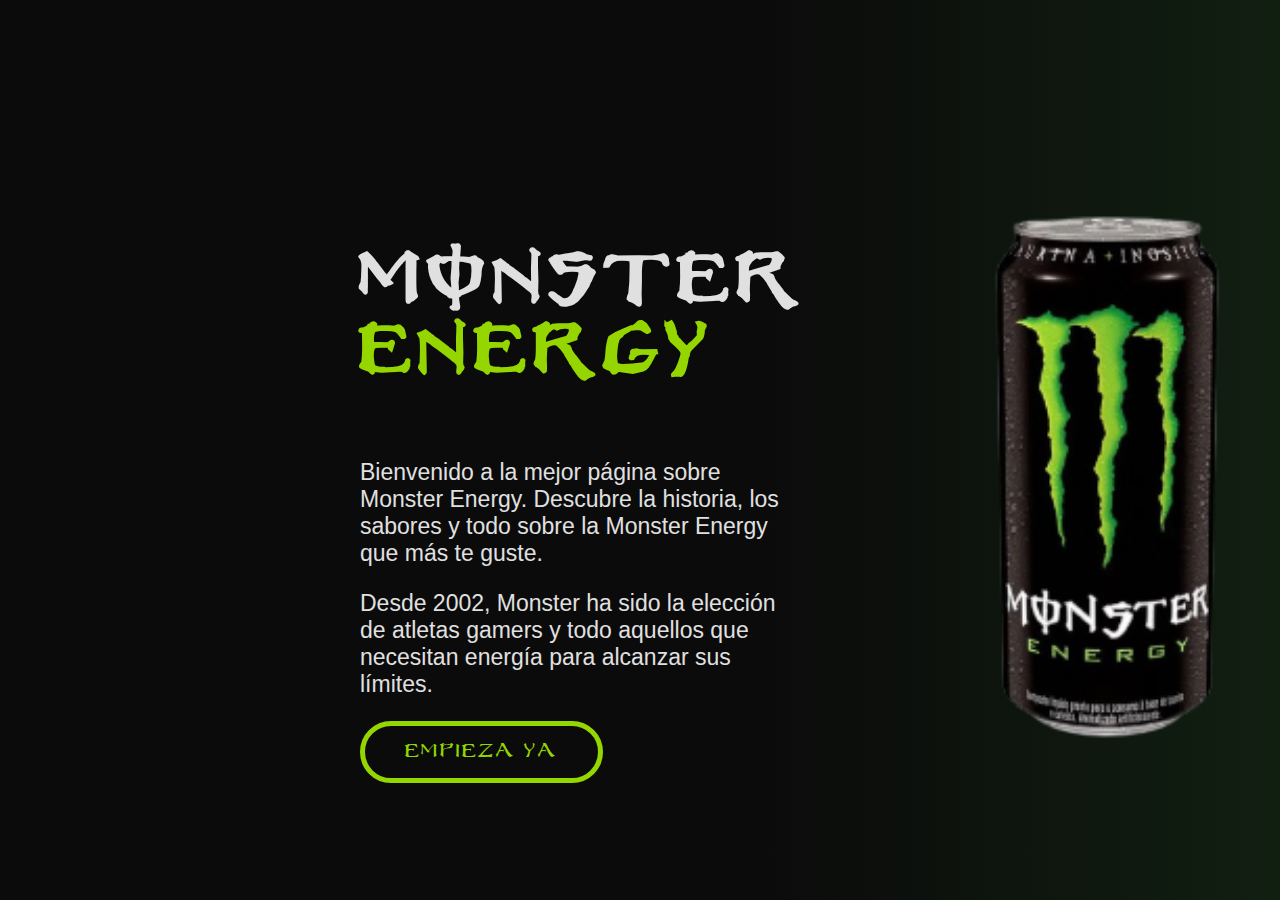
<file: index.html>
<!DOCTYPE html>
<html lang="en">
<head>
    <meta charset="UTF-8">
    <meta name="viewport" content="width=device-width, initial-scale=1.0">
    <title>Monster Energy</title>
    <link rel="stylesheet" href="styleIndex.css">
</head>
<body>
    <div class="container">
        <div class="texto">

            <h1>MONSTER<br><span class="MonsterTitulo">ENERGY</span></h1>

            <p>Bienvenido a la mejor página sobre Monster Energy. Descubre la historia, los sabores y todo sobre la Monster Energy que más te guste.</p>

            <p>Desde 2002, Monster ha sido la elección de atletas gamers y todo aquellos que necesitan energía para alcanzar sus límites.</p>

            <button><a href="historia.html">EMPIEZA YA</a></button>
        </div>

        <div class="imagen">
            <img src="imagenes/MonsterOrginal.png" alt="Monster Energy">
        </div>
    </div>
</html>
</file>
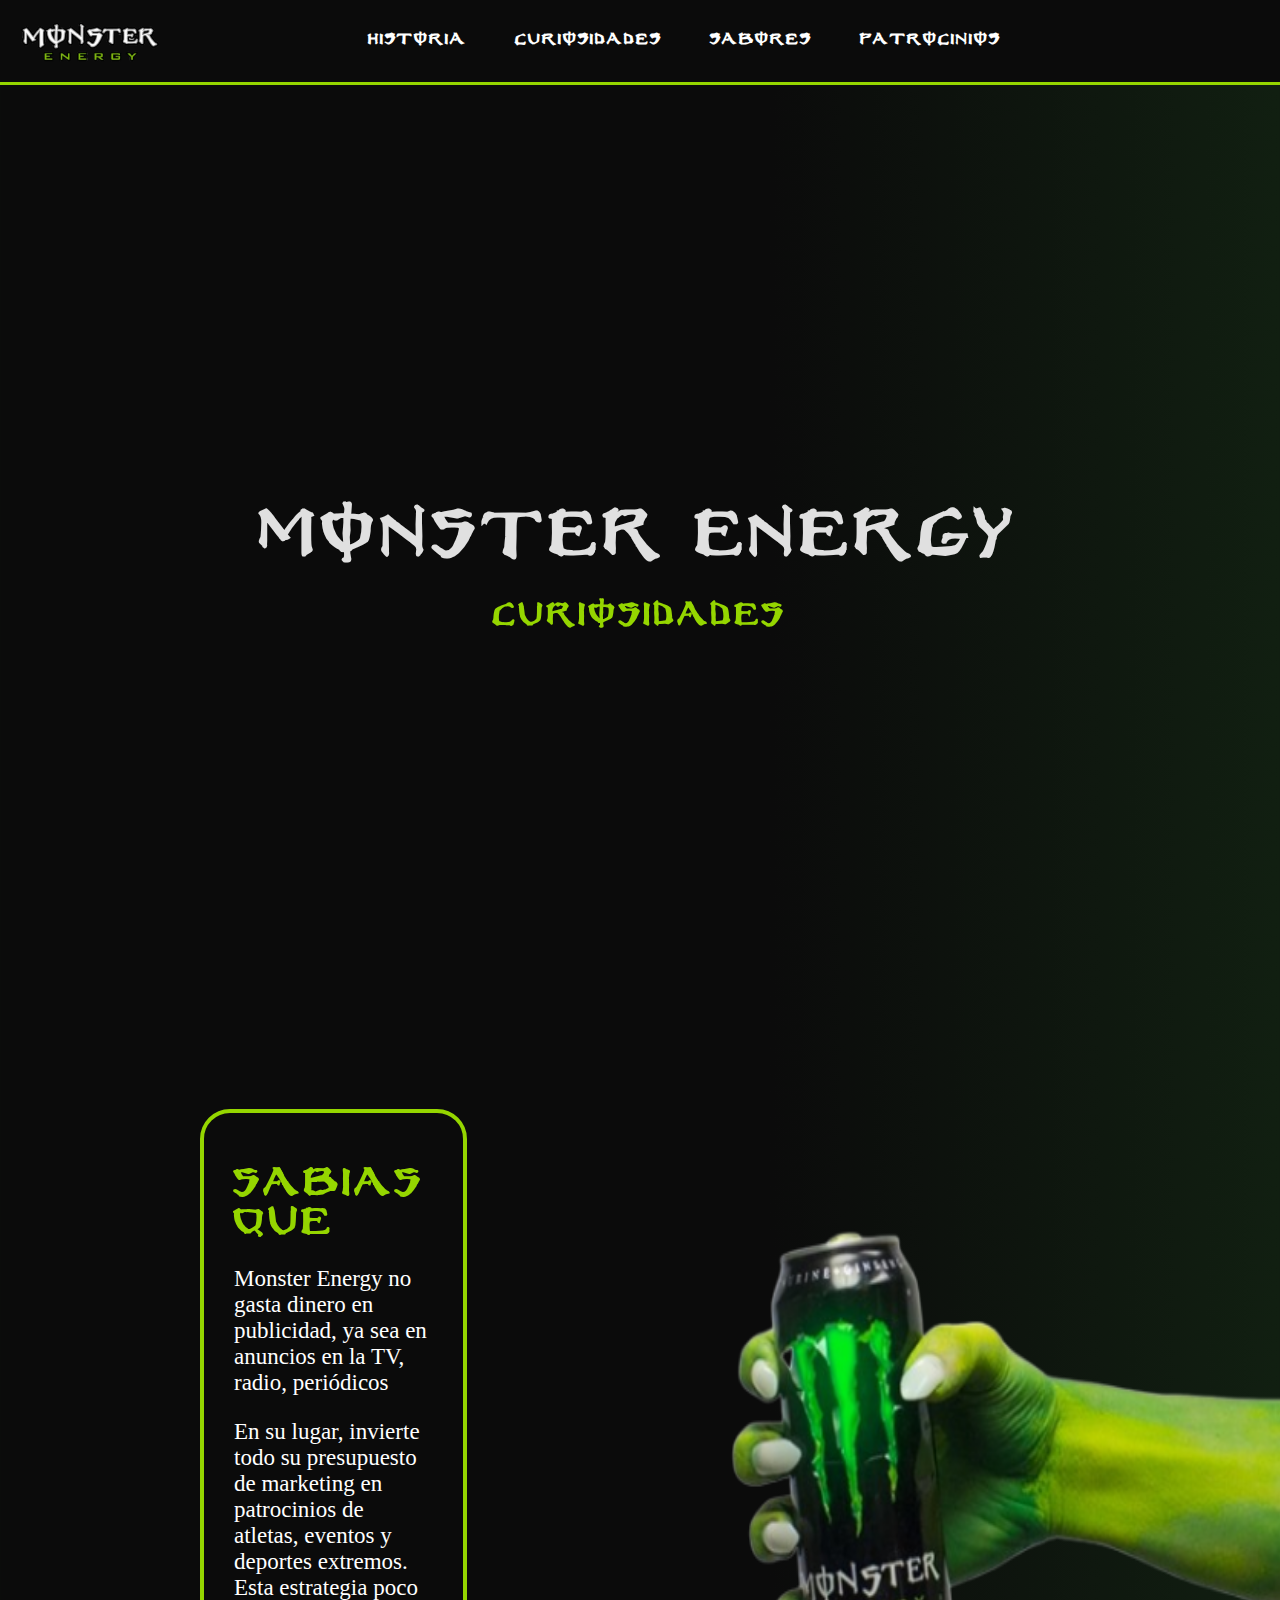
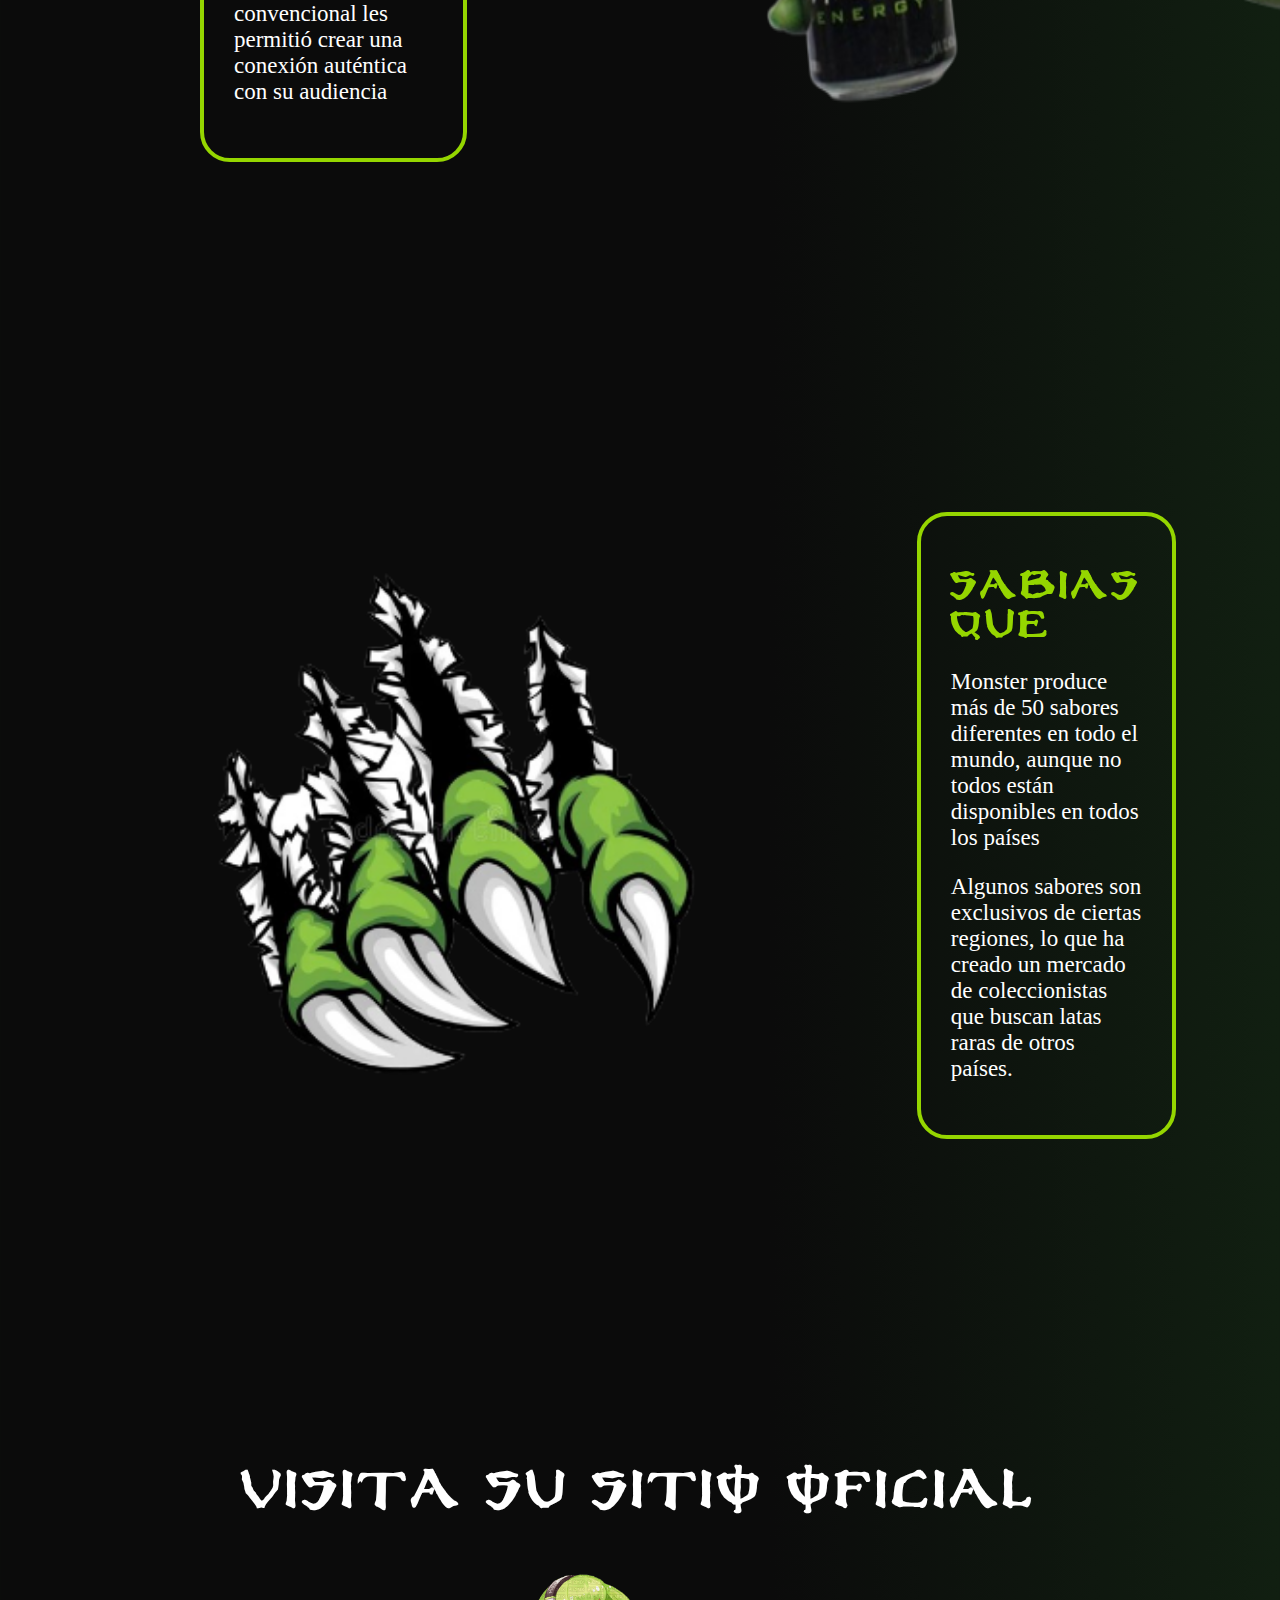
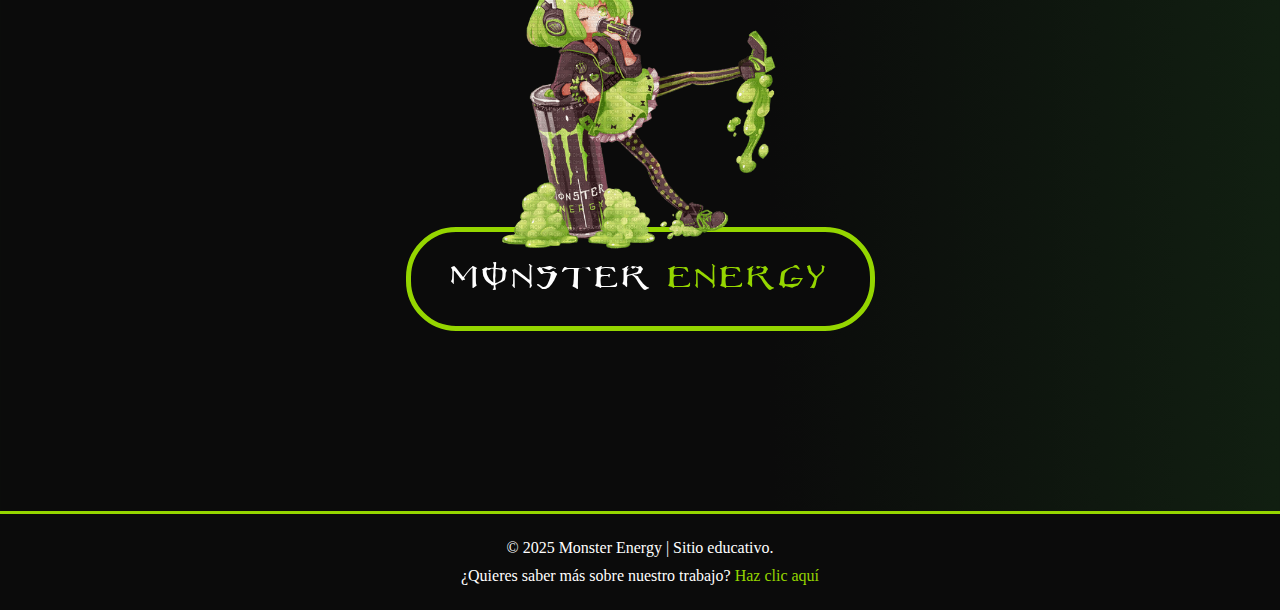
<file: curiosidades.html>
<!DOCTYPE html>
<html lang="en">
<head>
    <meta charset="UTF-8">
    <meta name="viewport" content="width=device-width, initial-scale=1.0">
    <title>Curiosidades - Monster Energy</title>
    <link rel="stylesheet" href="stylecuriosidades.css">
</head>
<body>

    <div class="container">

        <div class="nav">
            <ul class="listaNav">
                <li><a href="index.html"><img src="imagenes/logomonster.png" alt="Logo Monster Energy"></a></li>
                <li><a href="historia.html">Historia</a></li>
                <li><a href="curiosidades.html">Curiosidades</a></li>
                <li><a href="sabores.html">Sabores</a></li>
                <li><a href="patrocinios.html">Patrocinios</a></li>
            </ul>
        </div>

        <div class="seccion1">
            <div class="titulo">
                <h1>Monster Energy <br><span>Curiosidades</span></h1>
            </div>
        </div>

        <div class="seccion2">
            <div class="bloque1">
                <h2>Sabias que...</h2>
                <p>Monster Energy no gasta dinero en publicidad, ya sea en anuncios en la TV, radio, periódicos</p>
                <p>En su lugar, invierte todo su presupuesto de marketing en patrocinios de atletas, eventos y deportes extremos. Esta estrategia poco convencional les permitió crear una conexión auténtica con su audiencia</p>
            </div>
            <div class="img1">
                <img src="imagenes/ManoMonsterOrginial.png" alt="Curiosidad Monster Energy">
            </div>

            <div class="img2">
                <img src="imagenes/Garras.png" alt="garras">
            </div>

            <div class="bloque2">
                <h2>Sabias que...</h2>
                <p>Monster produce más de 50 sabores diferentes en todo el mundo, aunque no todos están disponibles en todos los países</p>
                <p>Algunos sabores son exclusivos de ciertas regiones, lo que ha creado un mercado de coleccionistas que buscan latas raras de otros países.</p>
            </div>
        </div>

        <div class="final">
            <h2>VISITA SU SITIO OFICIAL</h2>
            <img src="imagenes/MonaChina.png" alt="">
            <button><a href="https://www.monsterenergy.com/es/es/">MONSTER <span>ENERGY</span></a></button>
        </div>

        <div class="footer">
            <p>© 2025 Monster Energy | Sitio educativo.</p>
            <p>¿Quieres saber más sobre nuestro trabajo? <a href="sobreNosotros.html" class="nosotros">Haz clic aquí</a></p>
        </div>

    </div>

</body>
</html>
</file>
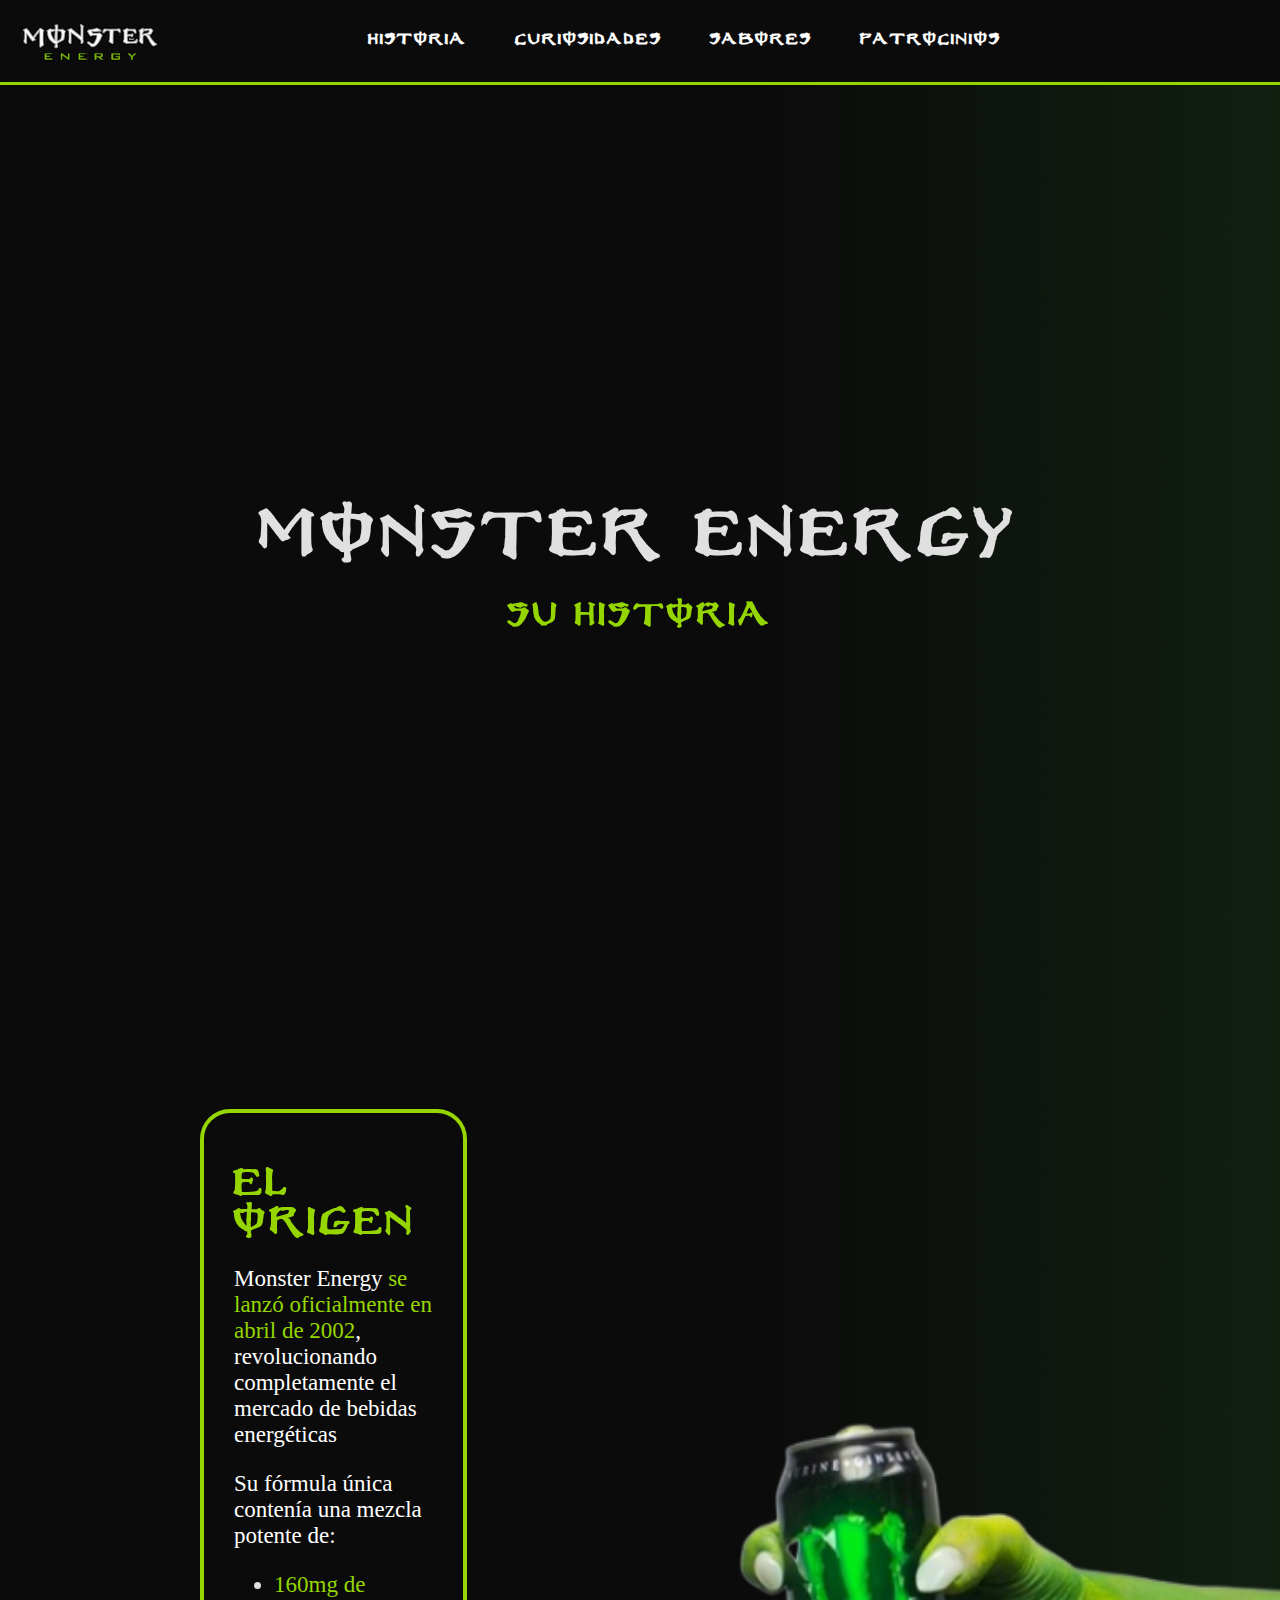
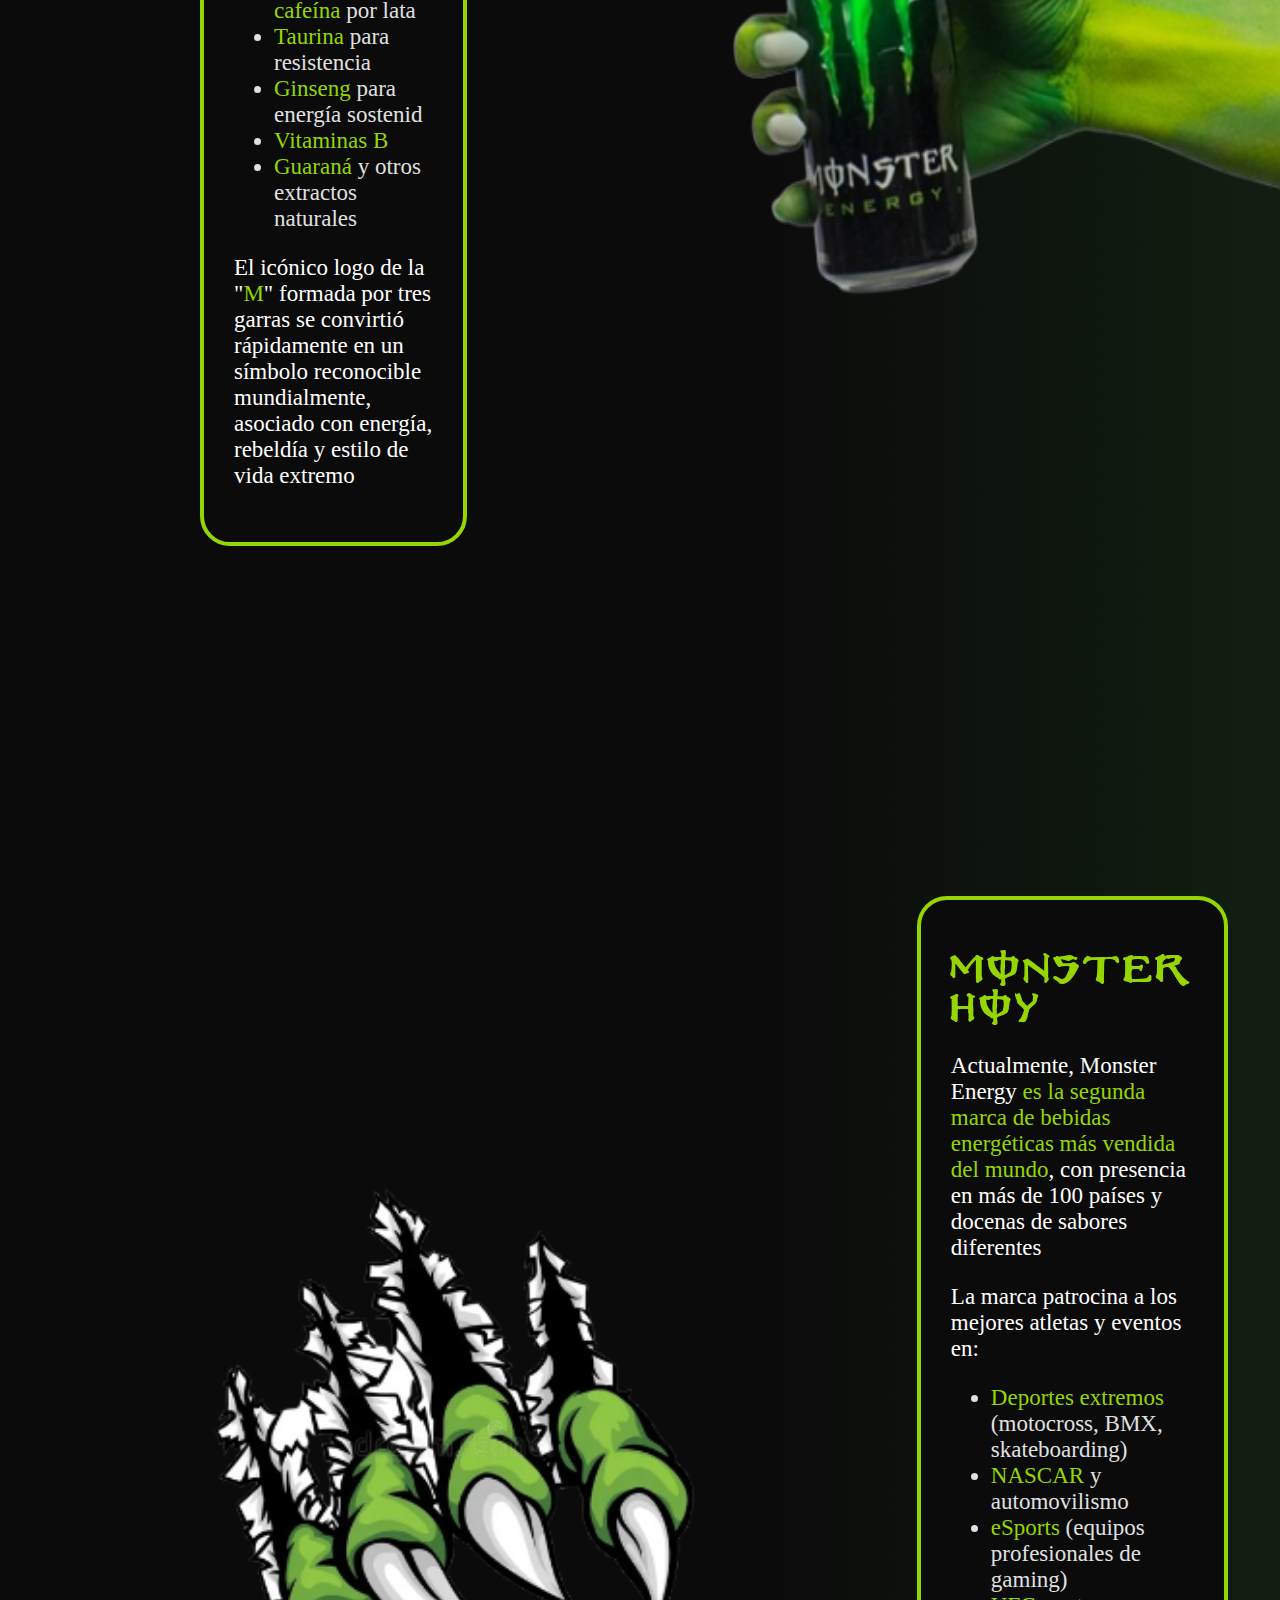
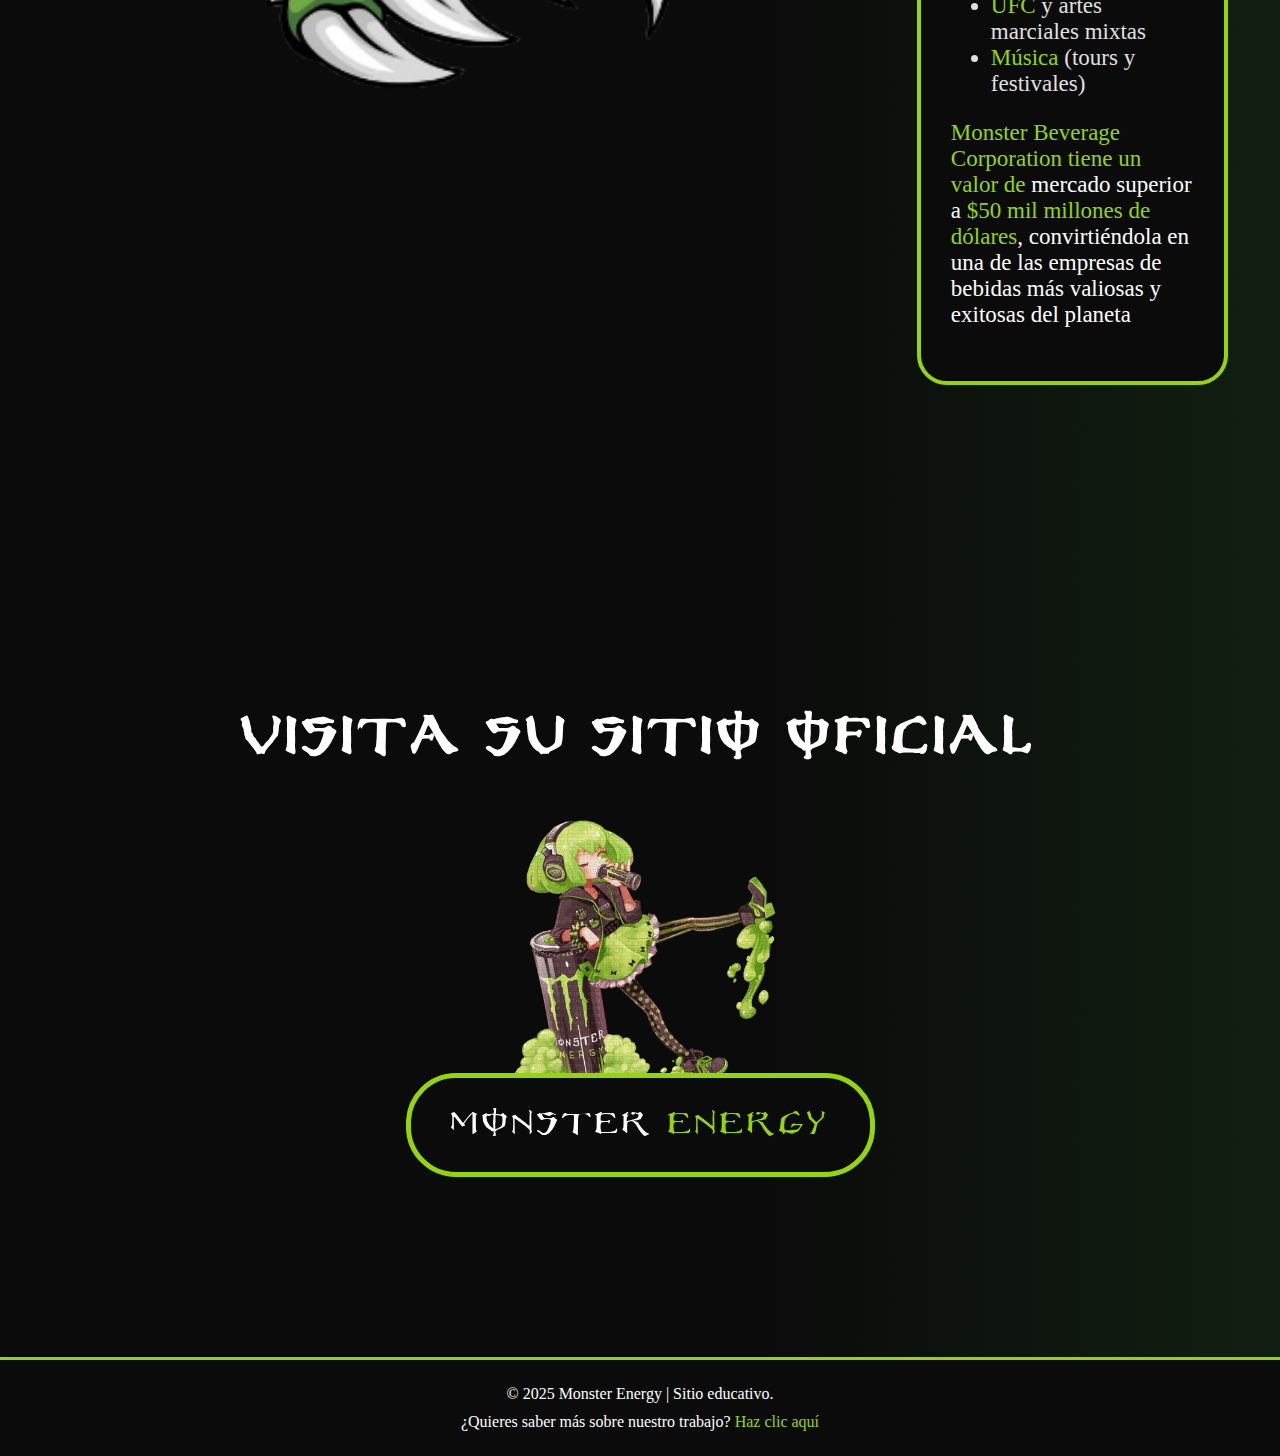
<file: historia.html>
<!DOCTYPE html>
<html lang="en">
<head>
    <meta charset="UTF-8">
    <meta name="viewport" content="width=device-width, initial-scale=1.0">
    <title>Historia - Monster Energy</title>
    <link rel="stylesheet" href="stylehistoria.css">
</head>
<body>
    <!-- Contendedor principal -->
    <div class="container">

        <!-- Barra nav -->
        <div class="nav">
            <ul class="listaNav">
                <li><a href="index.html"><img src="imagenes/logomonster.png" alt="Logo Monster Energy"></a></li>
                <li><a href="historia.html">Historia</a></li>
                <li><a href="curiosidades.html">Curiosidades</a></li>
                <li><a href="sabores.html">Sabores</a></li>
                <li><a href="patrocinios.html">Patrocinios</a></li>
            </ul>
        </div>

        <!-- Titulo -->
        <div class="seccion1">
            <div class="titulo">
                <h1>Monster Energy <br><span>Su historia</span></h1>
            </div>
        </div>

        <!-- Seccion del coantenido -->
        <div class="seccion2">
            
            <!-- Bloque 1, el origen -->
            <div class="bloque1">
                <h2>El origen</h2>
                <p>Monster Energy <span>se lanzó oficialmente en abril de 2002</span>, revolucionando completamente el mercado de bebidas energéticas</p>
                
                <p>Su fórmula única contenía una mezcla potente de:</p>
                <ul class="lista1">
                    <li><span>160mg de cafeína</span> por lata</li>
                    <li><span>Taurina</span> para resistencia</li>
                    <li><span>Ginseng</span> para energía sostenid</li>
                    <li><span>Vitaminas B</span></li>
                    <li><span>Guaraná</span> y otros extractos naturales</li>
                </ul>
                
                <p>El icónico logo de la "<span>M</span>" formada por tres garras se convirtió rápidamente en un símbolo reconocible mundialmente, asociado con energía, rebeldía y estilo de vida extremo</p>
            </div>

            <!-- Imagen 1 (Foto de la monster original) -->
            <div class="img1">
                <img src="imagenes/ManoMonsterOrginial.png" alt="Origen Monster Energy">
            </div>

            <!-- Imagen 2 (Garras destruyendo la pared) -->
            <div class="img2">
                <img src="imagenes/Garras.png" alt="Monster Energy Hoy">
            </div>

            <!-- Bloque 2, monster hoy -->
            <div class="bloque2">
                <h2>Monster Hoy</h2>
                <p>Actualmente, Monster Energy <span>es la segunda marca de bebidas energéticas más vendida del mundo</span>, con presencia en más de 100 países y docenas de sabores diferentes</p>
                
                <p>La marca patrocina a los mejores atletas y eventos en:</p>
                <ul class="lista2">
                    <li><span>Deportes extremos</span> (motocross, BMX, skateboarding)</li>
                    <li><span>NASCAR</span> y automovilismo</li>
                    <li><span>eSports</span> (equipos profesionales de gaming)</li>
                    <li><span>UFC</span> y artes marciales mixtas</li>
                    <li><span>Música</span> (tours y festivales)</li>
                </ul>
                
                <p><span>Monster Beverage Corporation tiene un valor de</span> mercado superior a <span>$50 mil millones de dólares</span>, convirtiéndola en una de las empresas de bebidas más valiosas y exitosas del planeta</p>
            </div>
        </div>

        <!-- Sección para visitar la página oficial de monster -->
        <div class="final">
            <h2>VISITA SU SITIO OFICIAL</h2>
            <img src="imagenes/MonaChina.png" alt="">
            <button><a href="https://www.monsterenergy.com/es/es/">MONSTER <span>ENERGY</span></a></button>
        </div>

        <!-- Footer -->
        <div class="footer">
            <p>© 2025 Monster Energy | Sitio educativo.</p>
            <p>¿Quieres saber más sobre nuestro trabajo? <a href="nosotros.html" class="nosotros">Haz clic aquí</a></p>
        </div>

    </div>
    
</body>
</html>
</file>
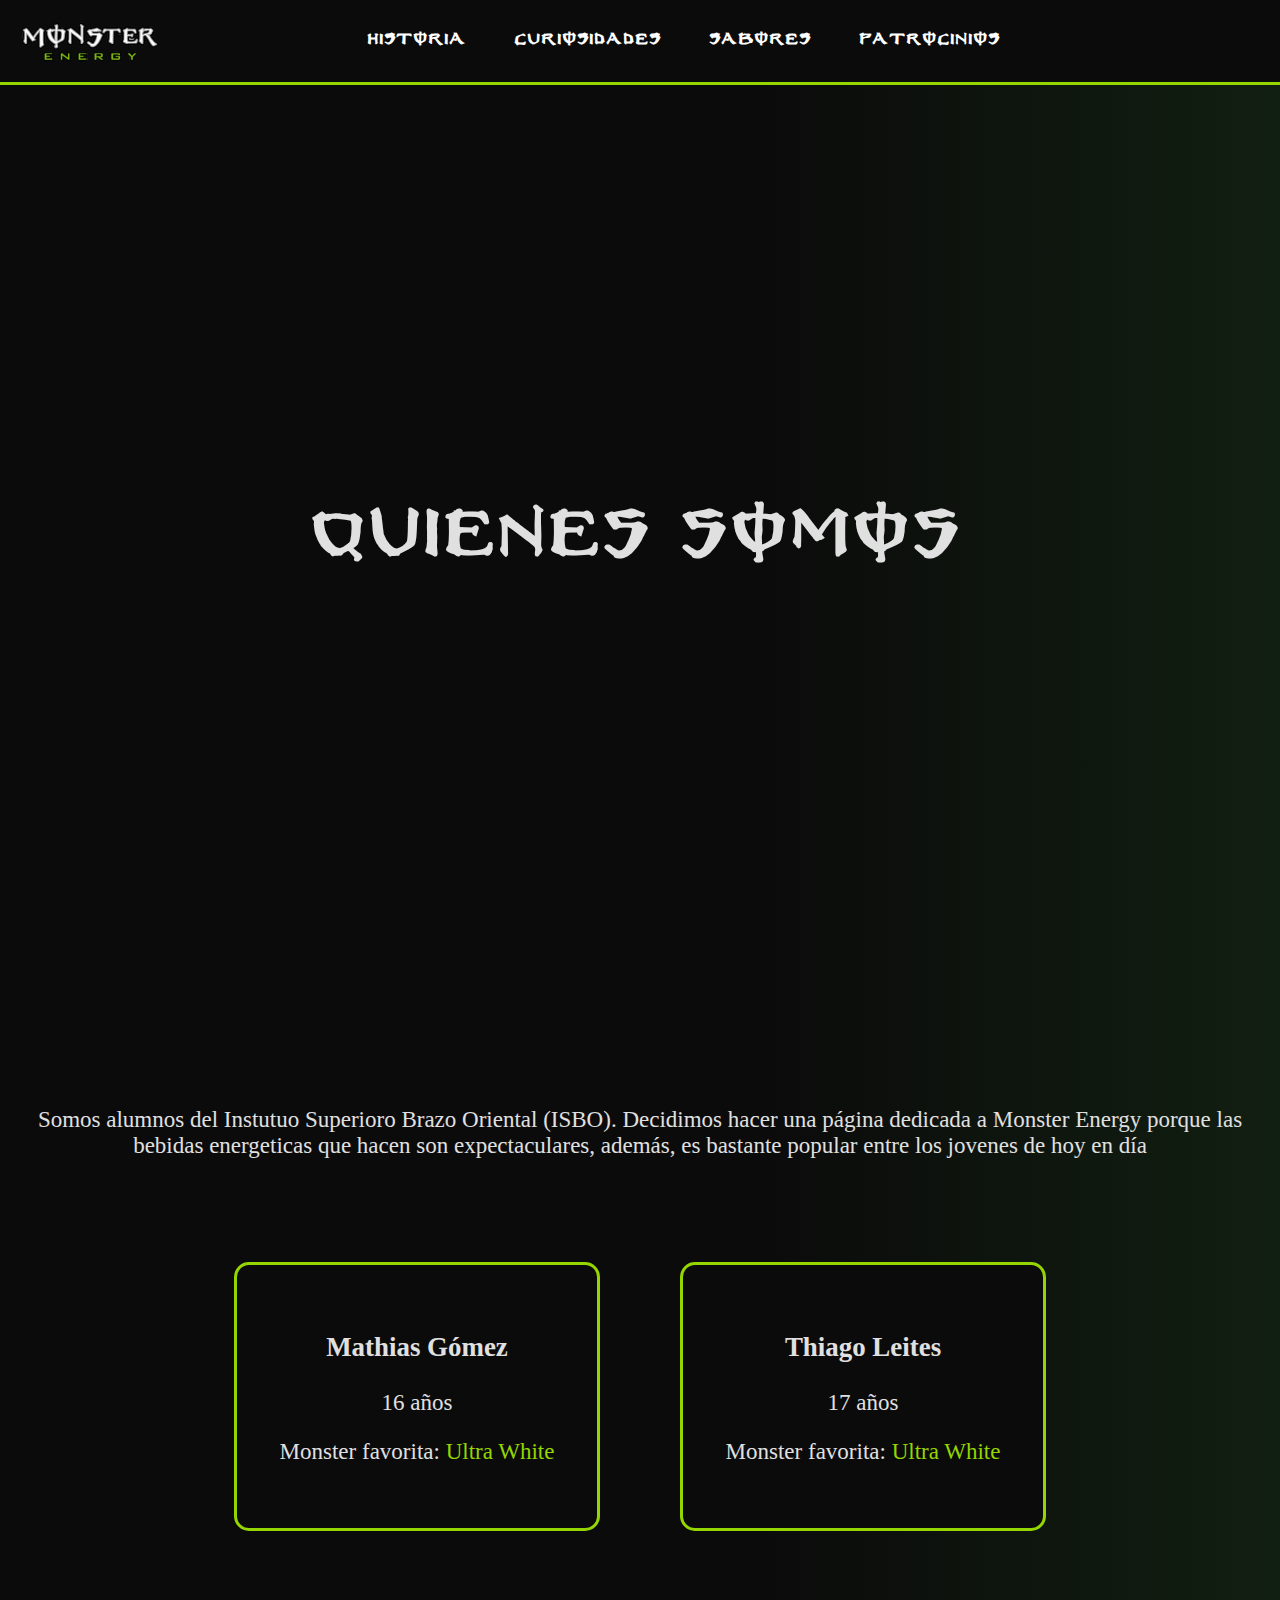
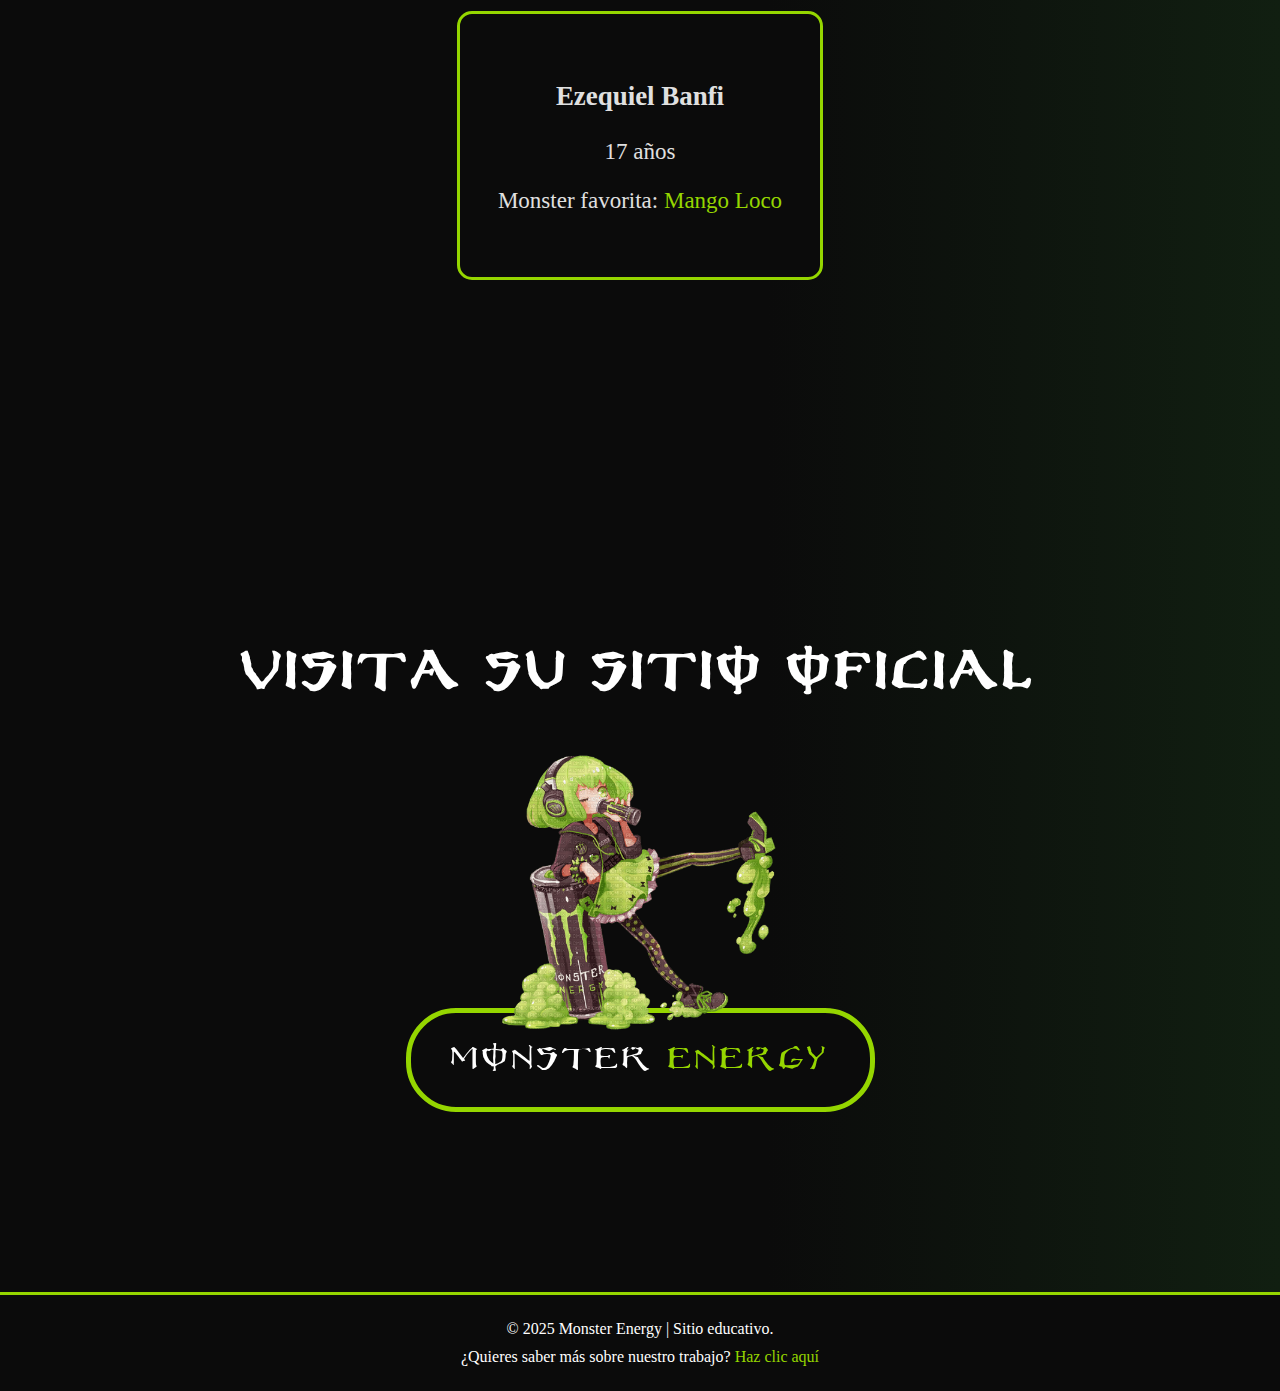
<file: nosotros.html>
<!DOCTYPE html>
<html lang="en">
<head>
    <meta charset="UTF-8">
    <meta name="viewport" content="width=device-width, initial-scale=1.0">
    <title>Nosotros</title>
    <link rel="stylesheet" href="stylenosotros.css">
</head>
<body>

    <!-- Barra nav -->
    <div class="nav">
        <ul class="listaNav">
            <li><a href="index.html"><img src="imagenes/logomonster.png" alt="Logo Monster Energy"></a></li>
            <li><a href="historia.html">Historia</a></li>
            <li><a href="curiosidades.html">Curiosidades</a></li>
            <li><a href="sabores.html">Sabores</a></li>
            <li><a href="patrocinios.html">Patrocinios</a></li>
        </ul>
    </div>

    <!-- Título -->
    <div class="seccion1">
        <div class="titulo">
            <h1>Quienes somos</h1>
        </div>
    </div>

    <!-- Sección de los integrantes -->
    <div class="seccion2">

        <!-- Descripción del equipo -->
        <p class="somos">Somos alumnos del Instutuo Superioro Brazo Oriental (ISBO). Decidimos hacer una página dedicada a Monster Energy porque las bebidas energeticas que hacen son expectaculares, además, es bastante popular entre los jovenes de hoy en día</p>

        <!-- Bloque de Mathias -->
        <div class="bloque">
            <h3>Mathias Gómez</h3>
            <p>16 años</p>
            <p>Monster favorita: <a href="sabores.html#monsterwhite">Ultra White</a></p>
        </div>

        <!-- Bloque de Thiago -->
        <div class="bloque">
            <h3>Thiago Leites</h3>
            <p>17 años</p>
            <p>Monster favorita: <a href="sabores.html#monsterawhite">Ultra White</a></p>
        </div>

        <!-- Bloque de Ezequiel -->
        <div class="bloque">
            <h3>Ezequiel Banfi</h3>
            <p>17 años</p>
            <p>Monster favorita: <a href="sabores.html#mangoloco">Mango Loco</a></p>
        </div>
    </div>

    <!-- Sección para visitar la página oficial de monster -->
    <div class="final">
        <h2>VISITA SU SITIO OFICIAL</h2>
        <img src="imagenes/MonaChina.png" alt="">
        <button><a href="https://www.monsterenergy.com/es/es/">MONSTER <span>ENERGY</span></a></button>
    </div>

    <!-- Fotter -->
    <div class="footer">
        <p>© 2025 Monster Energy | Sitio educativo.</p>
        <p>¿Quieres saber más sobre nuestro trabajo? <a href="nosotros.html" class="nosotros">Haz clic aquí</a></p>
    </div>
    
</body>
</html>
</file>
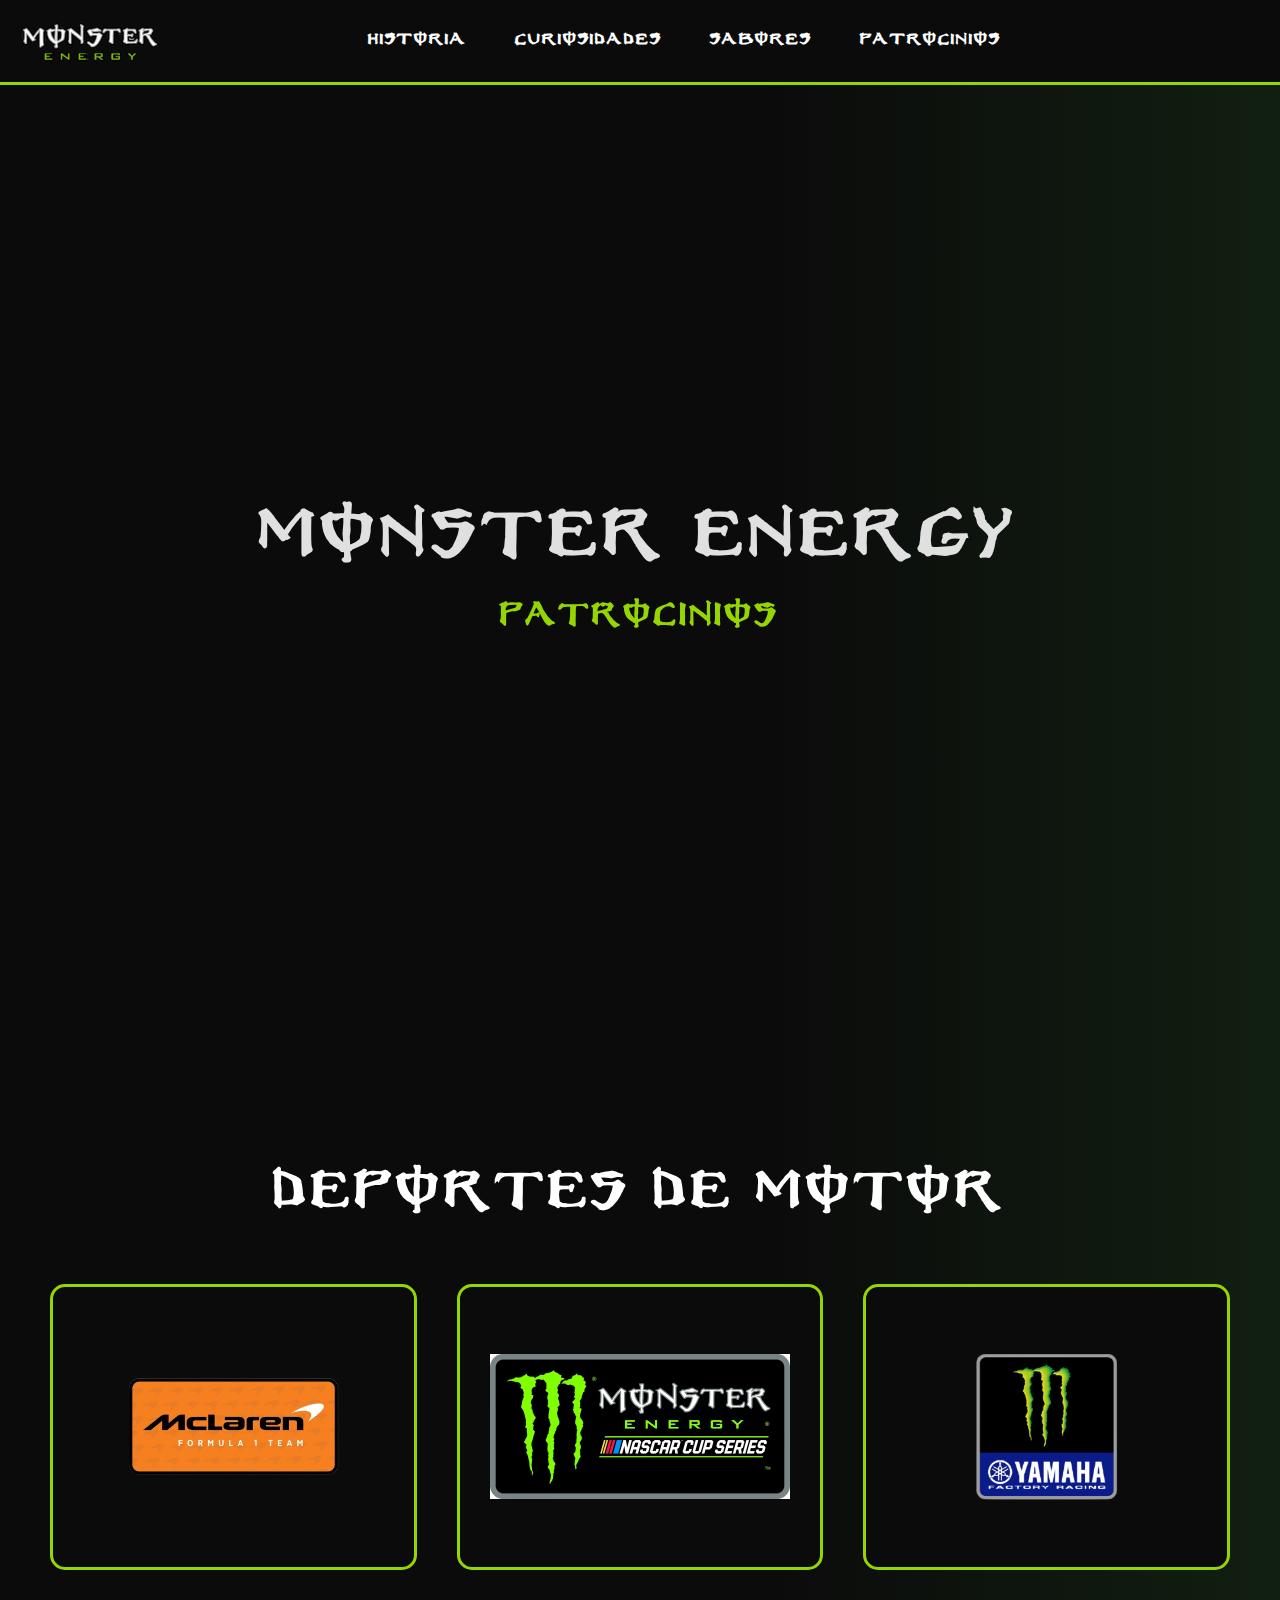
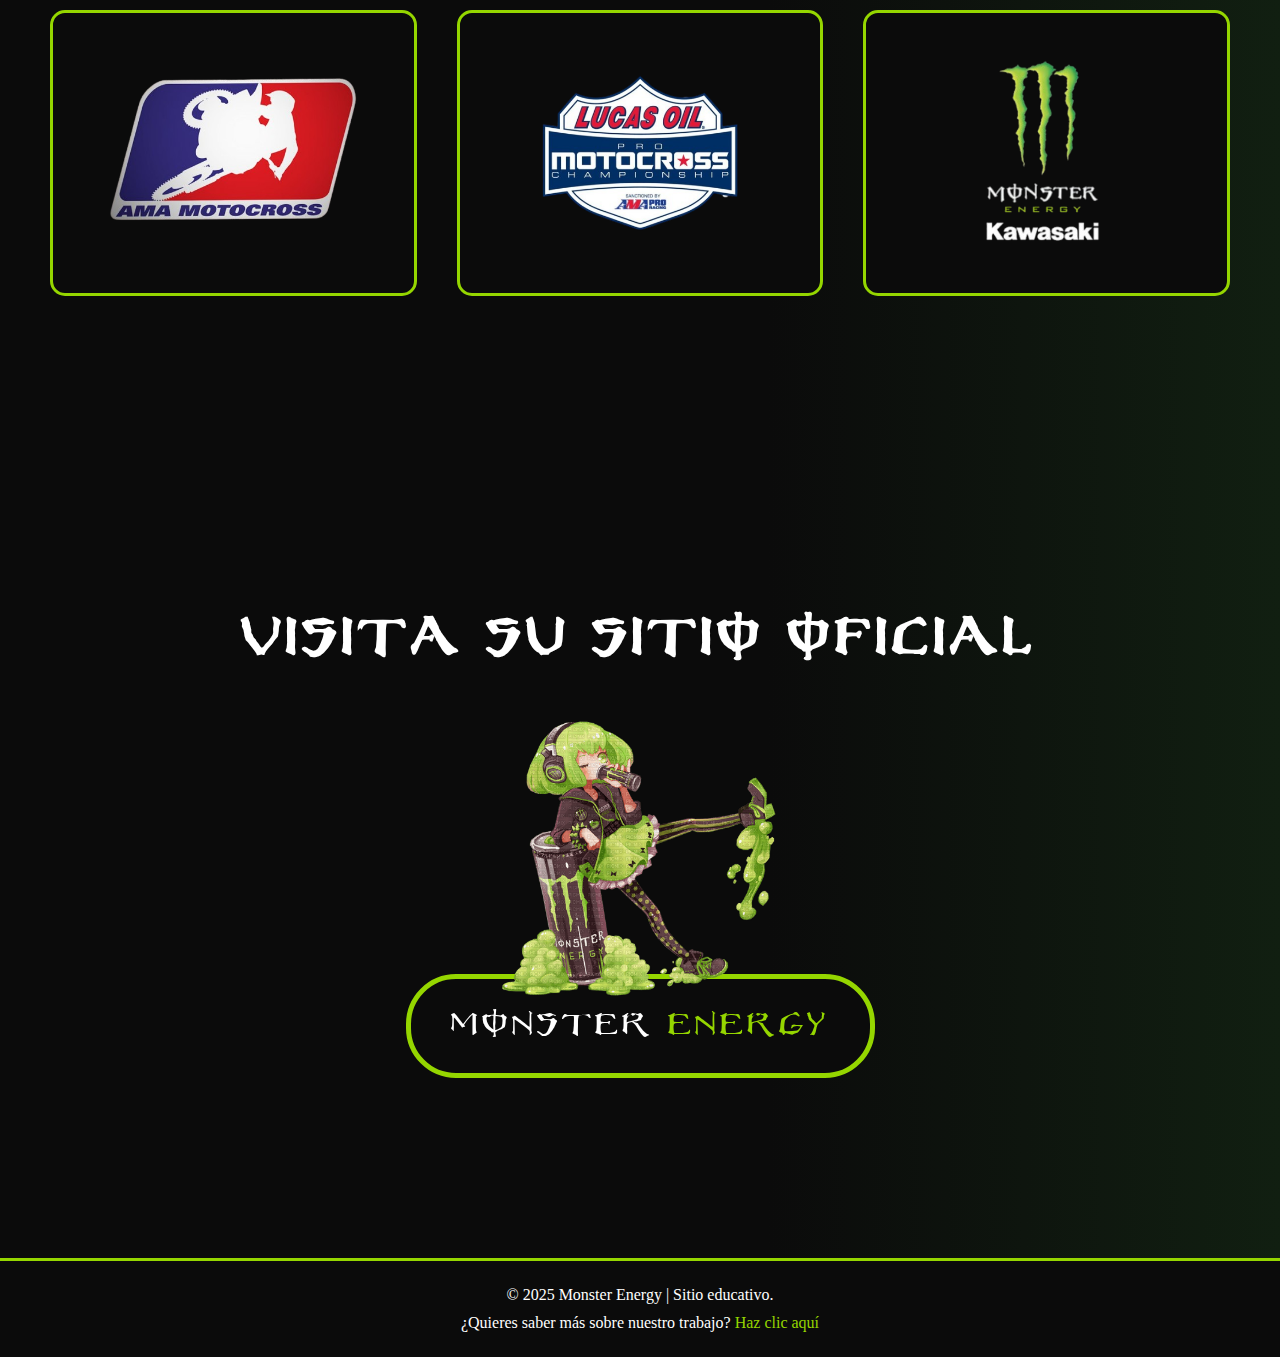
<file: patrocinios.html>
<!DOCTYPE html>
<html lang="en">
<head>
    <meta charset="UTF-8">
    <meta name="viewport" content="width=device-width, initial-scale=1.0">
    <title>Patrocinios - Monster Energy</title>
    <link rel="stylesheet" href="stylepatrocinios.css">
</head>
<body>
    
    <!-- Barra nav -->
    <div class="nav">
        <ul class="listaNav">
            <li><a href="index.html"><img src="imagenes/logomonster.png" alt="Logo Monster Energy"></a></li>
            <li><a href="historia.html">Historia</a></li>
            <li><a href="curiosidades.html">Curiosidades</a></li>
            <li><a href="sabores.html">Sabores</a></li>
            <li><a href="patrocinios.html">Patrocinios</a></li>
        </ul>
    </div>

    <!-- Título -->
    <div class="seccion1">
        <div class="titulo">
            <h1>Monster Energy <br><span>Patrocinios</span></h1>
        </div>
    </div>

    <!-- Sección de deportes de motor que patrocina monster -->
    <section class="deportesmotor">
        <h2>DEPORTES DE MOTOR</h2>
        
        <!-- Grid de logos -->
        <div class="logos">
            <div class="logo">
                <img src="imagenes/mclaren.png" alt="McLaren Formula 1 Team">
            </div>
            <div class="logo">
                <img src="imagenes/nascar.png" alt="Monster Energy NASCAR Cup Series">
            </div>
            <div class="logo">
                <img src="imagenes/yamaha.png" alt="Monster Energy Yamaha MotoGP">
            </div>
            <div class="logo">
                <img src="imagenes/motocros.png" alt="AMA Motocross">
            </div>
            <div class="logo">
                <img src="imagenes/lucasoil.png" alt="Lucas Oil Pro Motocross Championship">
            </div>
            <div class="logo">
                <img src="imagenes/kawasaki.png" alt="Monster Energy Pro Circuit Kawasaki">
            </div>
        </div>
    </section>

    <!-- Sección para visitar la página oficial de monster -->
    <div class="final">
        <h2>VISITA SU SITIO OFICIAL</h2>
        <img src="imagenes/MonaChina.png" alt="">
        <button><a href="https://www.monsterenergy.com/es/es/">MONSTER <span>ENERGY</span></a></button>
    </div>

    <!-- Footer -->
    <div class="footer">
        <p>© 2025 Monster Energy | Sitio educativo.</p>
        <p>¿Quieres saber más sobre nuestro trabajo? <a href="nosotros.html" class="nosotros">Haz clic aquí</a></p>
    </div>

</body>
</html>
</file>
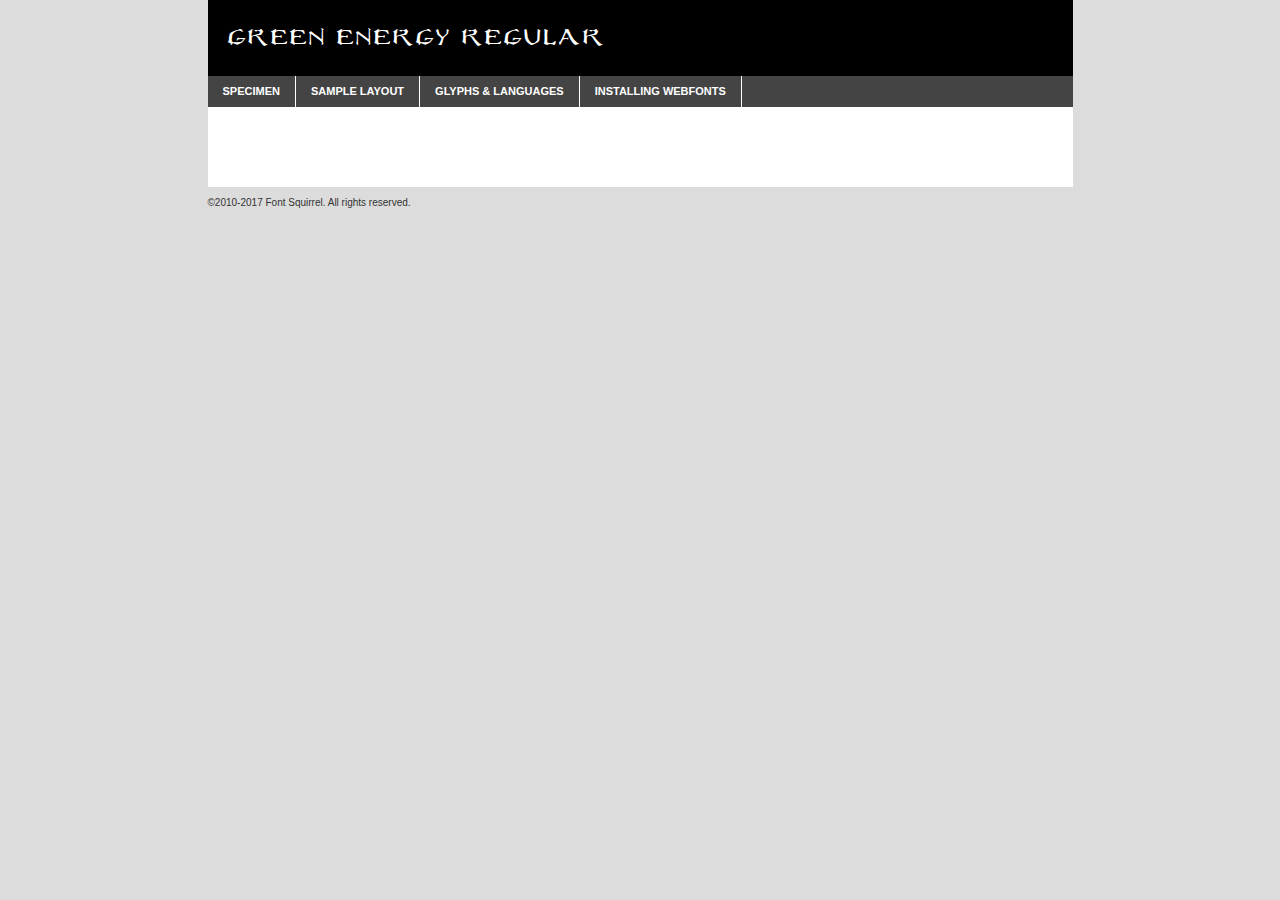
<file: fuentes/Green_Energy/green_energy-demo.html>
<!DOCTYPE html PUBLIC "-//W3C//DTD XHTML 1.0 Transitional//EN"
        "http://www.w3.org/TR/xhtml1/DTD/xhtml1-transitional.dtd">

<html xmlns="http://www.w3.org/1999/xhtml" xml:lang="en" lang="en">
<head>
    <meta http-equiv="Content-Type" content="text/html; charset=utf-8"/>
    <script src="http://ajax.googleapis.com/ajax/libs/jquery/1.7.2/jquery.min.js" type="text/javascript" charset="utf-8"></script>
    <script type="text/javascript">
		(function($) {
			$.fn.easyTabs = function(option) {
				var param = jQuery.extend({ fadeSpeed: 'fast', defaultContent: 1, activeClass: 'active' }, option);
				$(this).each(function() {
					var thisId = '#' + this.id;
					if ( param.defaultContent == '' )
					{
						param.defaultContent = 1;
					}
					if ( typeof param.defaultContent == 'number' )
					{
						var defaultTab = $(thisId + ' .tabs li:eq(' + (param.defaultContent - 1) + ') a').attr('href').substr(1);
					}
					else
					{
						var defaultTab = param.defaultContent;
					}
					$(thisId + ' .tabs li a').each(function() {
						var tabToHide = $(this).attr('href').substr(1);
						$('#' + tabToHide).addClass('easytabs-tab-content');
					});
					hideAll();
					changeContent(defaultTab);

					function hideAll() {$(thisId + ' .easytabs-tab-content').hide();}

					function changeContent(tabId)
					{
						hideAll();
						$(thisId + ' .tabs li').removeClass(param.activeClass);
						$(thisId + ' .tabs li a[href=#' + tabId + ']').closest('li').addClass(param.activeClass);
						if ( param.fadeSpeed != 'none' )
						{
							$(thisId + ' #' + tabId).fadeIn(param.fadeSpeed);
						}
						else
						{
							$(thisId + ' #' + tabId).show();
						}
					}

					$(thisId + ' .tabs li').click(function() {
						var tabId = $(this).find('a').attr('href').substr(1);
						changeContent(tabId);
						return false;
					});
				});
			}
		})(jQuery);
    </script>
    <link rel="stylesheet" href="specimen_files/specimen_stylesheet.css" type="text/css" charset="utf-8"/>
    <link rel="stylesheet" href="stylesheet.css" type="text/css" charset="utf-8"/>

    <style type="text/css">
        		body {
			font-family: 'green_energyregular';
        		}

            </style>

    <title>Green Energy Regular Specimen</title>


    <script type="text/javascript" charset="utf-8">
		$(document).ready(function() {
			$('#container').easyTabs({ defaultContent: 1 });
		});
    </script>
</head>

<body>
<div id="container">
    <div id="header">
		Green Energy Regular    </div>
    <ul class="tabs">
        <li><a href="#specimen">Specimen</a></li>
        <li><a href="#layout">Sample Layout</a></li>
                <li><a href="#glyphs">Glyphs &amp; Languages</a></li>
        <li><a href="#installing">Installing Webfonts</a></li>

    </ul>

    <div id="main_content">


        <div id="specimen">

            <div class="section">
                <div class="grid12 firstcol">
                    <div class="huge">AaBb</div>
                </div>
            </div>

            <div class="section">
                <div class="glyph_range">A&#x200B;B&#x200b;C&#x200b;D&#x200b;E&#x200b;F&#x200b;G&#x200b;H&#x200b;I&#x200b;J&#x200b;K&#x200b;L&#x200b;M&#x200b;N&#x200b;O&#x200b;P&#x200b;Q&#x200b;R&#x200b;S&#x200b;T&#x200b;U&#x200b;V&#x200b;W&#x200b;X&#x200b;Y&#x200b;Z&#x200b;a&#x200b;b&#x200b;c&#x200b;d&#x200b;e&#x200b;f&#x200b;g&#x200b;h&#x200b;i&#x200b;j&#x200b;k&#x200b;l&#x200b;m&#x200b;n&#x200b;o&#x200b;p&#x200b;q&#x200b;r&#x200b;s&#x200b;t&#x200b;u&#x200b;v&#x200b;w&#x200b;x&#x200b;y&#x200b;z&#x200b;1&#x200b;2&#x200b;3&#x200b;4&#x200b;5&#x200b;6&#x200b;7&#x200b;8&#x200b;9&#x200b;0&#x200b;&amp;&#x200b;.&#x200b;,&#x200b;?&#x200b;!&#x200b;&#64;&#x200b;(&#x200b;)&#x200b;#&#x200b;$&#x200b;%&#x200b;*&#x200b;+&#x200b;-&#x200b;=&#x200b;:&#x200b;;</div>
            </div>
            <div class="section">
                <div class="grid12 firstcol">
                    <table class="sample_table">
                        <tr>
                            <td>10</td>
                            <td class="size10">abcdefghijklmnopqrstuvwxyzABCDEFGHIJKLMNOPQRSTUVWXYZ0123456789abcdefghijklmnopqrstuvwxyzABCDEFGHIJKLMNOPQRSTUVWXYZ0123456789abcdefghijklmnopqrstuvwxyzABCDEFGHIJKLMNOPQRSTUVWXYZ</td>
                        </tr>
                        <tr>
                            <td>11</td>
                            <td class="size11">abcdefghijklmnopqrstuvwxyzABCDEFGHIJKLMNOPQRSTUVWXYZ0123456789abcdefghijklmnopqrstuvwxyzABCDEFGHIJKLMNOPQRSTUVWXYZ0123456789abcdefghijklmnopqrstuvwxyzABCDEFGHIJKLMNOPQRSTUVWXYZ</td>
                        </tr>
                        <tr>
                            <td>12</td>
                            <td class="size12">abcdefghijklmnopqrstuvwxyzABCDEFGHIJKLMNOPQRSTUVWXYZ0123456789abcdefghijklmnopqrstuvwxyzABCDEFGHIJKLMNOPQRSTUVWXYZ0123456789abcdefghijklmnopqrstuvwxyzABCDEFGHIJKLMNOPQRSTUVWXYZ</td>
                        </tr>
                        <tr>
                            <td>13</td>
                            <td class="size13">abcdefghijklmnopqrstuvwxyzABCDEFGHIJKLMNOPQRSTUVWXYZ0123456789abcdefghijklmnopqrstuvwxyzABCDEFGHIJKLMNOPQRSTUVWXYZ0123456789abcdefghijklmnopqrstuvwxyzABCDEFGHIJKLMNOPQRSTUVWXYZ</td>
                        </tr>
                        <tr>
                            <td>14</td>
                            <td class="size14">abcdefghijklmnopqrstuvwxyzABCDEFGHIJKLMNOPQRSTUVWXYZ0123456789abcdefghijklmnopqrstuvwxyzABCDEFGHIJKLMNOPQRSTUVWXYZ0123456789abcdefghijklmnopqrstuvwxyzABCDEFGHIJKLMNOPQRSTUVWXYZ</td>
                        </tr>
                        <tr>
                            <td>16</td>
                            <td class="size16">abcdefghijklmnopqrstuvwxyzABCDEFGHIJKLMNOPQRSTUVWXYZ0123456789abcdefghijklmnopqrstuvwxyzABCDEFGHIJKLMNOPQRSTUVWXYZ</td>
                        </tr>
                        <tr>
                            <td>18</td>
                            <td class="size18">abcdefghijklmnopqrstuvwxyzABCDEFGHIJKLMNOPQRSTUVWXYZ0123456789abcdefghijklmnopqrstuvwxyzABCDEFGHIJKLMNOPQRSTUVWXYZ</td>
                        </tr>
                        <tr>
                            <td>20</td>
                            <td class="size20">abcdefghijklmnopqrstuvwxyzABCDEFGHIJKLMNOPQRSTUVWXYZ0123456789abcdefghijklmnopqrstuvwxyzABCDEFGHIJKLMNOPQRSTUVWXYZ</td>
                        </tr>
                        <tr>
                            <td>24</td>
                            <td class="size24">abcdefghijklmnopqrstuvwxyzABCDEFGHIJKLMNOPQRSTUVWXYZ0123456789abcdefghijklmnopqrstuvwxyzABCDEFGHIJKLMNOPQRSTUVWXYZ</td>
                        </tr>
                        <tr>
                            <td>30</td>
                            <td class="size30">abcdefghijklmnopqrstuvwxyzABCDEFGHIJKLMNOPQRSTUVWXYZ0123456789abcdefghijklmnopqrstuvwxyzABCDEFGHIJKLMNOPQRSTUVWXYZ</td>
                        </tr>
                        <tr>
                            <td>36</td>
                            <td class="size36">abcdefghijklmnopqrstuvwxyzABCDEFGHIJKLMNOPQRSTUVWXYZ0123456789abcdefghijklmnopqrstuvwxyzABCDEFGHIJKLMNOPQRSTUVWXYZ</td>
                        </tr>
                        <tr>
                            <td>48</td>
                            <td class="size48">abcdefghijklmnopqrstuvwxyzABCDEFGHIJKLMNOPQRSTUVWXYZ0123456789abcdefghijklmnopqrstuvwxyzABCDEFGHIJKLMNOPQRSTUVWXYZ</td>
                        </tr>
                        <tr>
                            <td>60</td>
                            <td class="size60">abcdefghijklmnopqrstuvwxyzABCDEFGHIJKLMNOPQRSTUVWXYZ0123456789abcdefghijklmnopqrstuvwxyzABCDEFGHIJKLMNOPQRSTUVWXYZ</td>
                        </tr>
                        <tr>
                            <td>72</td>
                            <td class="size72">abcdefghijklmnopqrstuvwxyzABCDEFGHIJKLMNOPQRSTUVWXYZ0123456789abcdefghijklmnopqrstuvwxyzABCDEFGHIJKLMNOPQRSTUVWXYZ</td>
                        </tr>
                        <tr>
                            <td>90</td>
                            <td class="size90">abcdefghijklmnopqrstuvwxyzABCDEFGHIJKLMNOPQRSTUVWXYZ0123456789abcdefghijklmnopqrstuvwxyzABCDEFGHIJKLMNOPQRSTUVWXYZ</td>
                        </tr>
                    </table>

                </div>

            </div>


            <div class="section" id="bodycomparison">


                <div id="xheight">
                    <div class="fontbody">&#x25FC;&#x25FC;&#x25FC;&#x25FC;&#x25FC;&#x25FC;&#x25FC;&#x25FC;&#x25FC;&#x25FC;&#x25FC;&#x25FC;&#x25FC;&#x25FC;&#x25FC;&#x25FC;&#x25FC;&#x25FC;&#x25FC;&#x25FC;&#x25FC;&#x25FC;&#x25FC;&#x25FC;&#x25FC;&#x25FC;&#x25FC;&#x25FC;&#x25FC;&#x25FC;&#x25FC;&#x25FC;&#x25FC;&#x25FC;&#x25FC;&#x25FC;&#x25FC;&#x25FC;&#x25FC;&#x25FC;&#x25FC;&#x25FC;&#x25FC;&#x25FC;&#x25FC;&#x25FC;&#x25FC;&#x25FC;&#x25FC;&#x25FC;&#x25FC;&#x25FC;&#x25FC;&#x25FC;&#x25FC;&#x25FC;&#x25FC;&#x25FC;&#x25FC;&#x25FC;&#x25FC;&#x25FC;&#x25FC;&#x25FC;&#x25FC;&#x25FC;&#x25FC;&#x25FC;&#x25FC;&#x25FC;&#x25FC;&#x25FC;&#x25FC;&#x25FC;&#x25FC;&#x25FC;&#x25FC;&#x25FC;&#x25FC;&#x25FC;&#x25FC;&#x25FC;&#x25FC;&#x25FC;&#x25FC;&#x25FC;&#x25FC;&#x25FC;&#x25FC;&#x25FC;&#x25FC;&#x25FC;&#x25FC;&#x25FC;&#x25FC;&#x25FC;&#x25FC;&#x25FC;&#x25FC;body</div>
                    <div class="arialbody">body</div>
                    <div class="verdanabody">body</div>
                    <div class="georgiabody">body</div>
                </div>
                <div class="fontbody" style="z-index:1">
                    body<span>Green Energy Regular</span>
                </div>
                <div class="arialbody" style="z-index:1">
                    body<span>Arial</span>
                </div>
                <div class="verdanabody" style="z-index:1">
                    body<span>Verdana</span>
                </div>
                <div class="georgiabody" style="z-index:1">
                    body<span>Georgia</span>
                </div>


            </div>


            <div class="section psample psample_row1" id="">

                <div class="grid2 firstcol">
                    <p class="size10"><span>10.</span>Aenean lacinia bibendum nulla sed consectetur. Fusce dapibus, tellus ac cursus commodo, tortor mauris condimentum nibh, ut fermentum massa justo sit amet risus. Nullam id dolor id nibh ultricies vehicula ut id elit. Cum sociis natoque penatibus et magnis dis parturient montes, nascetur ridiculus mus. Nulla vitae elit libero, a pharetra augue.</p>

                </div>
                <div class="grid3">
                    <p class="size11"><span>11.</span>Aenean lacinia bibendum nulla sed consectetur. Fusce dapibus, tellus ac cursus commodo, tortor mauris condimentum nibh, ut fermentum massa justo sit amet risus. Nullam id dolor id nibh ultricies vehicula ut id elit. Cum sociis natoque penatibus et magnis dis parturient montes, nascetur ridiculus mus. Nulla vitae elit libero, a pharetra augue.</p>

                </div>
                <div class="grid3">
                    <p class="size12"><span>12.</span>Aenean lacinia bibendum nulla sed consectetur. Fusce dapibus, tellus ac cursus commodo, tortor mauris condimentum nibh, ut fermentum massa justo sit amet risus. Nullam id dolor id nibh ultricies vehicula ut id elit. Cum sociis natoque penatibus et magnis dis parturient montes, nascetur ridiculus mus. Nulla vitae elit libero, a pharetra augue.</p>

                </div>
                <div class="grid4">
                    <p class="size13"><span>13.</span>Aenean lacinia bibendum nulla sed consectetur. Fusce dapibus, tellus ac cursus commodo, tortor mauris condimentum nibh, ut fermentum massa justo sit amet risus. Nullam id dolor id nibh ultricies vehicula ut id elit. Cum sociis natoque penatibus et magnis dis parturient montes, nascetur ridiculus mus. Nulla vitae elit libero, a pharetra augue.</p>

                </div>
                <div class="white_blend"></div>

            </div>
            <div class="section psample psample_row2" id="">
                <div class="grid3 firstcol">
                    <p class="size14"><span>14.</span>Aenean lacinia bibendum nulla sed consectetur. Fusce dapibus, tellus ac cursus commodo, tortor mauris condimentum nibh, ut fermentum massa justo sit amet risus. Nullam id dolor id nibh ultricies vehicula ut id elit. Cum sociis natoque penatibus et magnis dis parturient montes, nascetur ridiculus mus. Nulla vitae elit libero, a pharetra augue.</p>

                </div>
                <div class="grid4">
                    <p class="size16"><span>16.</span>Aenean lacinia bibendum nulla sed consectetur. Fusce dapibus, tellus ac cursus commodo, tortor mauris condimentum nibh, ut fermentum massa justo sit amet risus. Nullam id dolor id nibh ultricies vehicula ut id elit. Cum sociis natoque penatibus et magnis dis parturient montes, nascetur ridiculus mus. Nulla vitae elit libero, a pharetra augue.</p>

                </div>
                <div class="grid5">
                    <p class="size18"><span>18.</span>Aenean lacinia bibendum nulla sed consectetur. Fusce dapibus, tellus ac cursus commodo, tortor mauris condimentum nibh, ut fermentum massa justo sit amet risus. Nullam id dolor id nibh ultricies vehicula ut id elit. Cum sociis natoque penatibus et magnis dis parturient montes, nascetur ridiculus mus. Nulla vitae elit libero, a pharetra augue.</p>

                </div>

                <div class="white_blend"></div>

            </div>

            <div class="section psample psample_row3" id="">
                <div class="grid5 firstcol">
                    <p class="size20"><span>20.</span>Aenean lacinia bibendum nulla sed consectetur. Fusce dapibus, tellus ac cursus commodo, tortor mauris condimentum nibh, ut fermentum massa justo sit amet risus. Nullam id dolor id nibh ultricies vehicula ut id elit. Cum sociis natoque penatibus et magnis dis parturient montes, nascetur ridiculus mus. Nulla vitae elit libero, a pharetra augue.</p>
                </div>
                <div class="grid7">
                    <p class="size24"><span>24.</span>Aenean lacinia bibendum nulla sed consectetur. Fusce dapibus, tellus ac cursus commodo, tortor mauris condimentum nibh, ut fermentum massa justo sit amet risus. Nullam id dolor id nibh ultricies vehicula ut id elit. Cum sociis natoque penatibus et magnis dis parturient montes, nascetur ridiculus mus. Nulla vitae elit libero, a pharetra augue.</p>
                </div>

                <div class="white_blend"></div>

            </div>

            <div class="section psample psample_row4" id="">
                <div class="grid12 firstcol">
                    <p class="size30"><span>30.</span>Aenean lacinia bibendum nulla sed consectetur. Fusce dapibus, tellus ac cursus commodo, tortor mauris condimentum nibh, ut fermentum massa justo sit amet risus. Nullam id dolor id nibh ultricies vehicula ut id elit. Cum sociis natoque penatibus et magnis dis parturient montes, nascetur ridiculus mus. Nulla vitae elit libero, a pharetra augue.</p>
                </div>
                <div class="white_blend"></div>

            </div>


            <div class="section psample psample_row1 fullreverse">
                <div class="grid2 firstcol">
                    <p class="size10"><span>10.</span>Aenean lacinia bibendum nulla sed consectetur. Fusce dapibus, tellus ac cursus commodo, tortor mauris condimentum nibh, ut fermentum massa justo sit amet risus. Nullam id dolor id nibh ultricies vehicula ut id elit. Cum sociis natoque penatibus et magnis dis parturient montes, nascetur ridiculus mus. Nulla vitae elit libero, a pharetra augue.</p>

                </div>
                <div class="grid3">
                    <p class="size11"><span>11.</span>Aenean lacinia bibendum nulla sed consectetur. Fusce dapibus, tellus ac cursus commodo, tortor mauris condimentum nibh, ut fermentum massa justo sit amet risus. Nullam id dolor id nibh ultricies vehicula ut id elit. Cum sociis natoque penatibus et magnis dis parturient montes, nascetur ridiculus mus. Nulla vitae elit libero, a pharetra augue.</p>

                </div>
                <div class="grid3">
                    <p class="size12"><span>12.</span>Aenean lacinia bibendum nulla sed consectetur. Fusce dapibus, tellus ac cursus commodo, tortor mauris condimentum nibh, ut fermentum massa justo sit amet risus. Nullam id dolor id nibh ultricies vehicula ut id elit. Cum sociis natoque penatibus et magnis dis parturient montes, nascetur ridiculus mus. Nulla vitae elit libero, a pharetra augue.</p>

                </div>
                <div class="grid4">
                    <p class="size13"><span>13.</span>Aenean lacinia bibendum nulla sed consectetur. Fusce dapibus, tellus ac cursus commodo, tortor mauris condimentum nibh, ut fermentum massa justo sit amet risus. Nullam id dolor id nibh ultricies vehicula ut id elit. Cum sociis natoque penatibus et magnis dis parturient montes, nascetur ridiculus mus. Nulla vitae elit libero, a pharetra augue.</p>

                </div>
                <div class="black_blend"></div>

            </div>

            <div class="section psample psample_row2 fullreverse">
                <div class="grid3 firstcol">
                    <p class="size14"><span>14.</span>Aenean lacinia bibendum nulla sed consectetur. Fusce dapibus, tellus ac cursus commodo, tortor mauris condimentum nibh, ut fermentum massa justo sit amet risus. Nullam id dolor id nibh ultricies vehicula ut id elit. Cum sociis natoque penatibus et magnis dis parturient montes, nascetur ridiculus mus. Nulla vitae elit libero, a pharetra augue.</p>

                </div>
                <div class="grid4">
                    <p class="size16"><span>16.</span>Aenean lacinia bibendum nulla sed consectetur. Fusce dapibus, tellus ac cursus commodo, tortor mauris condimentum nibh, ut fermentum massa justo sit amet risus. Nullam id dolor id nibh ultricies vehicula ut id elit. Cum sociis natoque penatibus et magnis dis parturient montes, nascetur ridiculus mus. Nulla vitae elit libero, a pharetra augue.</p>

                </div>
                <div class="grid5">
                    <p class="size18"><span>18.</span>Aenean lacinia bibendum nulla sed consectetur. Fusce dapibus, tellus ac cursus commodo, tortor mauris condimentum nibh, ut fermentum massa justo sit amet risus. Nullam id dolor id nibh ultricies vehicula ut id elit. Cum sociis natoque penatibus et magnis dis parturient montes, nascetur ridiculus mus. Nulla vitae elit libero, a pharetra augue.</p>

                </div>
                <div class="black_blend"></div>

            </div>

            <div class="section psample fullreverse psample_row3" id="">
                <div class="grid5 firstcol">
                    <p class="size20"><span>20.</span>Aenean lacinia bibendum nulla sed consectetur. Fusce dapibus, tellus ac cursus commodo, tortor mauris condimentum nibh, ut fermentum massa justo sit amet risus. Nullam id dolor id nibh ultricies vehicula ut id elit. Cum sociis natoque penatibus et magnis dis parturient montes, nascetur ridiculus mus. Nulla vitae elit libero, a pharetra augue.</p>
                </div>
                <div class="grid7">
                    <p class="size24"><span>24.</span>Aenean lacinia bibendum nulla sed consectetur. Fusce dapibus, tellus ac cursus commodo, tortor mauris condimentum nibh, ut fermentum massa justo sit amet risus. Nullam id dolor id nibh ultricies vehicula ut id elit. Cum sociis natoque penatibus et magnis dis parturient montes, nascetur ridiculus mus. Nulla vitae elit libero, a pharetra augue.</p>
                </div>

                <div class="black_blend"></div>

            </div>

            <div class="section psample fullreverse psample_row4" id="" style="border-bottom: 20px #000 solid;">
                <div class="grid12 firstcol">
                    <p class="size30"><span>30.</span>Aenean lacinia bibendum nulla sed consectetur. Fusce dapibus, tellus ac cursus commodo, tortor mauris condimentum nibh, ut fermentum massa justo sit amet risus. Nullam id dolor id nibh ultricies vehicula ut id elit. Cum sociis natoque penatibus et magnis dis parturient montes, nascetur ridiculus mus. Nulla vitae elit libero, a pharetra augue.</p>
                </div>
                <div class="black_blend"></div>

            </div>


        </div>

        <div id="layout">

            <div class="section">

                <div class="grid12 firstcol">
                    <h1>Lorem Ipsum Dolor</h1>
                    <h2>Etiam porta sem malesuada magna mollis euismod</h2>

                    <p class="byline">By <a href="#link">Aenean Lacinia</a></p>
                </div>
            </div>
            <div class="section">
                <div class="grid8 firstcol">
                    <p class="large">Donec sed odio dui. Morbi leo risus, porta ac consectetur ac, vestibulum at eros. Fusce dapibus, tellus ac cursus commodo, tortor mauris condimentum nibh, ut fermentum massa justo sit amet risus. </p>


                    <h3>Pellentesque ornare sem</h3>

                    <p>Maecenas sed diam eget risus varius blandit sit amet non magna. Maecenas faucibus mollis interdum. Donec ullamcorper nulla non metus auctor fringilla. Nullam id dolor id nibh ultricies vehicula ut id elit. Nullam id dolor id nibh ultricies vehicula ut id elit. </p>

                    <p>Aenean eu leo quam. Pellentesque ornare sem lacinia quam venenatis vestibulum. Lorem ipsum dolor sit amet, consectetur adipiscing elit. Cum sociis natoque penatibus et magnis dis parturient montes, nascetur ridiculus mus. </p>

                    <p>Nulla vitae elit libero, a pharetra augue. Praesent commodo cursus magna, vel scelerisque nisl consectetur et. Aenean lacinia bibendum nulla sed consectetur. </p>

                    <p>Nullam quis risus eget urna mollis ornare vel eu leo. Nullam quis risus eget urna mollis ornare vel eu leo. Maecenas sed diam eget risus varius blandit sit amet non magna. Donec ullamcorper nulla non metus auctor fringilla. </p>

                    <h3>Cras mattis consectetur</h3>

                    <p>Aenean eu leo quam. Pellentesque ornare sem lacinia quam venenatis vestibulum. Aenean lacinia bibendum nulla sed consectetur. Integer posuere erat a ante venenatis dapibus posuere velit aliquet. Cras mattis consectetur purus sit amet fermentum. </p>

                    <p>Nullam id dolor id nibh ultricies vehicula ut id elit. Nullam quis risus eget urna mollis ornare vel eu leo. Cras mattis consectetur purus sit amet fermentum.</p>
                </div>

                <div class="grid4 sidebar">

                    <div class="box reverse">
                        <p class="last">Nullam quis risus eget urna mollis ornare vel eu leo. Donec ullamcorper nulla non metus auctor fringilla. Cras mattis consectetur purus sit amet fermentum. Sed posuere consectetur est at lobortis. Lorem ipsum dolor sit amet, consectetur adipiscing elit. </p>
                    </div>

                    <p class="caption">Maecenas sed diam eget risus varius.</p>

                    <p>Vestibulum id ligula porta felis euismod semper. Integer posuere erat a ante venenatis dapibus posuere velit aliquet. Vestibulum id ligula porta felis euismod semper. Sed posuere consectetur est at lobortis. Maecenas sed diam eget risus varius blandit sit amet non magna. Fusce dapibus, tellus ac cursus commodo, tortor mauris condimentum nibh, ut fermentum massa justo sit amet risus. </p>


                    <p>Duis mollis, est non commodo luctus, nisi erat porttitor ligula, eget lacinia odio sem nec elit. Aenean lacinia bibendum nulla sed consectetur. Vivamus sagittis lacus vel augue laoreet rutrum faucibus dolor auctor. Aenean lacinia bibendum nulla sed consectetur. Nullam quis risus eget urna mollis ornare vel eu leo. </p>

                    <p>Praesent commodo cursus magna, vel scelerisque nisl consectetur et. Donec ullamcorper nulla non metus auctor fringilla. Maecenas faucibus mollis interdum. Fusce dapibus, tellus ac cursus commodo, tortor mauris condimentum nibh, ut fermentum massa justo sit amet risus. </p>

                </div>
            </div>

        </div>


		

        <div id="glyphs">
            <div class="section">
                <div class="grid12 firstcol">

                    <h1>Language Support</h1>
                    <p>The subset of Green Energy Regular in this kit supports the following languages:<br/>

						Albanian, Basque, Breton, Chamorro, Dutch, English, Finnish, Frisian, Galician, German, Italian, Malagasy, Portuguese, Spanish, Alsatian, Aragonese, Arapaho, Arrernte, Asturian, Aymara, Bislama, Cebuano, Corsican, Fijian, French_creole, Gilbertese, Haitian_creole, Hiligaynon, Hmong, Hopi, Ibanag, Iloko_ilokano, Indonesian, Interglossa_glosa, Interlingua, Irish_gaelic, Jerriais, Lojban, Lombard, Luxembourgeois, Manx, Mohawk, Norfolk_pitcairnese, Occitan, Oromo, Pangasinan, Papiamento, Piedmontese, Potawatomi, Rhaeto-romance, Romansh, Rotokas, Sami_lule, Sardinian, Scots_gaelic, Seychelles_creole, Shona, Sicilian, Somali, Southern_ndebele, Swahili, Swati_swazi, Tagalog_filipino_pilipino, Tetum, Tok_pisin, Uyghur_latinized, Volapuk, Walloon, Warlpiri, Xhosa, Yapese, Zulu, Latinbasic, Ubasic, Demo                    </p>
                    <h1>Glyph Chart</h1>
                    <p>The subset of Green Energy Regular in this kit includes all the glyphs listed below. Unicode entities are included above each glyph to help you insert individual characters into your layout.</p>
                    <div id="glyph_chart">

						                            							                                <div><p>&amp;#13;</p>&#13;</div>
																				                                <div><p>&amp;#32;</p>&#32;</div>
																				                                <div><p>&amp;#33;</p>&#33;</div>
																				                                <div><p>&amp;#34;</p>&#34;</div>
																				                                <div><p>&amp;#35;</p>&#35;</div>
																				                                <div><p>&amp;#36;</p>&#36;</div>
																				                                <div><p>&amp;#37;</p>&#37;</div>
																				                                <div><p>&amp;#38;</p>&#38;</div>
																				                                <div><p>&amp;#39;</p>&#39;</div>
																				                                <div><p>&amp;#40;</p>&#40;</div>
																				                                <div><p>&amp;#41;</p>&#41;</div>
																				                                <div><p>&amp;#42;</p>&#42;</div>
																				                                <div><p>&amp;#43;</p>&#43;</div>
																				                                <div><p>&amp;#44;</p>&#44;</div>
																				                                <div><p>&amp;#45;</p>&#45;</div>
																				                                <div><p>&amp;#46;</p>&#46;</div>
																				                                <div><p>&amp;#47;</p>&#47;</div>
																				                                <div><p>&amp;#48;</p>&#48;</div>
																				                                <div><p>&amp;#49;</p>&#49;</div>
																				                                <div><p>&amp;#50;</p>&#50;</div>
																				                                <div><p>&amp;#51;</p>&#51;</div>
																				                                <div><p>&amp;#52;</p>&#52;</div>
																				                                <div><p>&amp;#53;</p>&#53;</div>
																				                                <div><p>&amp;#54;</p>&#54;</div>
																				                                <div><p>&amp;#55;</p>&#55;</div>
																				                                <div><p>&amp;#56;</p>&#56;</div>
																				                                <div><p>&amp;#57;</p>&#57;</div>
																				                                <div><p>&amp;#58;</p>&#58;</div>
																				                                <div><p>&amp;#59;</p>&#59;</div>
																				                                <div><p>&amp;#60;</p>&#60;</div>
																				                                <div><p>&amp;#61;</p>&#61;</div>
																				                                <div><p>&amp;#62;</p>&#62;</div>
																				                                <div><p>&amp;#63;</p>&#63;</div>
																				                                <div><p>&amp;#64;</p>&#64;</div>
																				                                <div><p>&amp;#65;</p>&#65;</div>
																				                                <div><p>&amp;#66;</p>&#66;</div>
																				                                <div><p>&amp;#67;</p>&#67;</div>
																				                                <div><p>&amp;#68;</p>&#68;</div>
																				                                <div><p>&amp;#69;</p>&#69;</div>
																				                                <div><p>&amp;#70;</p>&#70;</div>
																				                                <div><p>&amp;#71;</p>&#71;</div>
																				                                <div><p>&amp;#72;</p>&#72;</div>
																				                                <div><p>&amp;#73;</p>&#73;</div>
																				                                <div><p>&amp;#74;</p>&#74;</div>
																				                                <div><p>&amp;#75;</p>&#75;</div>
																				                                <div><p>&amp;#76;</p>&#76;</div>
																				                                <div><p>&amp;#77;</p>&#77;</div>
																				                                <div><p>&amp;#78;</p>&#78;</div>
																				                                <div><p>&amp;#79;</p>&#79;</div>
																				                                <div><p>&amp;#80;</p>&#80;</div>
																				                                <div><p>&amp;#81;</p>&#81;</div>
																				                                <div><p>&amp;#82;</p>&#82;</div>
																				                                <div><p>&amp;#83;</p>&#83;</div>
																				                                <div><p>&amp;#84;</p>&#84;</div>
																				                                <div><p>&amp;#85;</p>&#85;</div>
																				                                <div><p>&amp;#86;</p>&#86;</div>
																				                                <div><p>&amp;#87;</p>&#87;</div>
																				                                <div><p>&amp;#88;</p>&#88;</div>
																				                                <div><p>&amp;#89;</p>&#89;</div>
																				                                <div><p>&amp;#90;</p>&#90;</div>
																				                                <div><p>&amp;#91;</p>&#91;</div>
																				                                <div><p>&amp;#92;</p>&#92;</div>
																				                                <div><p>&amp;#93;</p>&#93;</div>
																				                                <div><p>&amp;#94;</p>&#94;</div>
																				                                <div><p>&amp;#95;</p>&#95;</div>
																				                                <div><p>&amp;#96;</p>&#96;</div>
																				                                <div><p>&amp;#97;</p>&#97;</div>
																				                                <div><p>&amp;#98;</p>&#98;</div>
																				                                <div><p>&amp;#99;</p>&#99;</div>
																				                                <div><p>&amp;#100;</p>&#100;</div>
																				                                <div><p>&amp;#101;</p>&#101;</div>
																				                                <div><p>&amp;#102;</p>&#102;</div>
																				                                <div><p>&amp;#103;</p>&#103;</div>
																				                                <div><p>&amp;#104;</p>&#104;</div>
																				                                <div><p>&amp;#105;</p>&#105;</div>
																				                                <div><p>&amp;#106;</p>&#106;</div>
																				                                <div><p>&amp;#107;</p>&#107;</div>
																				                                <div><p>&amp;#108;</p>&#108;</div>
																				                                <div><p>&amp;#109;</p>&#109;</div>
																				                                <div><p>&amp;#110;</p>&#110;</div>
																				                                <div><p>&amp;#111;</p>&#111;</div>
																				                                <div><p>&amp;#112;</p>&#112;</div>
																				                                <div><p>&amp;#113;</p>&#113;</div>
																				                                <div><p>&amp;#114;</p>&#114;</div>
																				                                <div><p>&amp;#115;</p>&#115;</div>
																				                                <div><p>&amp;#116;</p>&#116;</div>
																				                                <div><p>&amp;#117;</p>&#117;</div>
																				                                <div><p>&amp;#118;</p>&#118;</div>
																				                                <div><p>&amp;#119;</p>&#119;</div>
																				                                <div><p>&amp;#120;</p>&#120;</div>
																				                                <div><p>&amp;#121;</p>&#121;</div>
																				                                <div><p>&amp;#122;</p>&#122;</div>
																				                                <div><p>&amp;#123;</p>&#123;</div>
																				                                <div><p>&amp;#124;</p>&#124;</div>
																				                                <div><p>&amp;#125;</p>&#125;</div>
																				                                <div><p>&amp;#126;</p>&#126;</div>
																				                                <div><p>&amp;#160;</p>&#160;</div>
																				                                <div><p>&amp;#161;</p>&#161;</div>
																				                                <div><p>&amp;#162;</p>&#162;</div>
																				                                <div><p>&amp;#163;</p>&#163;</div>
																				                                <div><p>&amp;#164;</p>&#164;</div>
																				                                <div><p>&amp;#165;</p>&#165;</div>
																				                                <div><p>&amp;#166;</p>&#166;</div>
																				                                <div><p>&amp;#167;</p>&#167;</div>
																				                                <div><p>&amp;#168;</p>&#168;</div>
																				                                <div><p>&amp;#169;</p>&#169;</div>
																				                                <div><p>&amp;#170;</p>&#170;</div>
																				                                <div><p>&amp;#171;</p>&#171;</div>
																				                                <div><p>&amp;#172;</p>&#172;</div>
																				                                <div><p>&amp;#173;</p>&#173;</div>
																				                                <div><p>&amp;#174;</p>&#174;</div>
																				                                <div><p>&amp;#175;</p>&#175;</div>
																				                                <div><p>&amp;#176;</p>&#176;</div>
																				                                <div><p>&amp;#177;</p>&#177;</div>
																				                                <div><p>&amp;#178;</p>&#178;</div>
																				                                <div><p>&amp;#179;</p>&#179;</div>
																				                                <div><p>&amp;#180;</p>&#180;</div>
																				                                <div><p>&amp;#181;</p>&#181;</div>
																				                                <div><p>&amp;#182;</p>&#182;</div>
																				                                <div><p>&amp;#183;</p>&#183;</div>
																				                                <div><p>&amp;#184;</p>&#184;</div>
																				                                <div><p>&amp;#185;</p>&#185;</div>
																				                                <div><p>&amp;#186;</p>&#186;</div>
																				                                <div><p>&amp;#187;</p>&#187;</div>
																				                                <div><p>&amp;#188;</p>&#188;</div>
																				                                <div><p>&amp;#189;</p>&#189;</div>
																				                                <div><p>&amp;#190;</p>&#190;</div>
																				                                <div><p>&amp;#191;</p>&#191;</div>
																				                                <div><p>&amp;#192;</p>&#192;</div>
																				                                <div><p>&amp;#193;</p>&#193;</div>
																				                                <div><p>&amp;#194;</p>&#194;</div>
																				                                <div><p>&amp;#195;</p>&#195;</div>
																				                                <div><p>&amp;#196;</p>&#196;</div>
																				                                <div><p>&amp;#197;</p>&#197;</div>
																				                                <div><p>&amp;#199;</p>&#199;</div>
																				                                <div><p>&amp;#200;</p>&#200;</div>
																				                                <div><p>&amp;#201;</p>&#201;</div>
																				                                <div><p>&amp;#202;</p>&#202;</div>
																				                                <div><p>&amp;#203;</p>&#203;</div>
																				                                <div><p>&amp;#204;</p>&#204;</div>
																				                                <div><p>&amp;#205;</p>&#205;</div>
																				                                <div><p>&amp;#206;</p>&#206;</div>
																				                                <div><p>&amp;#207;</p>&#207;</div>
																				                                <div><p>&amp;#208;</p>&#208;</div>
																				                                <div><p>&amp;#209;</p>&#209;</div>
																				                                <div><p>&amp;#210;</p>&#210;</div>
																				                                <div><p>&amp;#211;</p>&#211;</div>
																				                                <div><p>&amp;#212;</p>&#212;</div>
																				                                <div><p>&amp;#213;</p>&#213;</div>
																				                                <div><p>&amp;#214;</p>&#214;</div>
																				                                <div><p>&amp;#215;</p>&#215;</div>
																				                                <div><p>&amp;#216;</p>&#216;</div>
																				                                <div><p>&amp;#217;</p>&#217;</div>
																				                                <div><p>&amp;#218;</p>&#218;</div>
																				                                <div><p>&amp;#219;</p>&#219;</div>
																				                                <div><p>&amp;#220;</p>&#220;</div>
																				                                <div><p>&amp;#221;</p>&#221;</div>
																				                                <div><p>&amp;#222;</p>&#222;</div>
																				                                <div><p>&amp;#223;</p>&#223;</div>
																				                                <div><p>&amp;#224;</p>&#224;</div>
																				                                <div><p>&amp;#225;</p>&#225;</div>
																				                                <div><p>&amp;#226;</p>&#226;</div>
																				                                <div><p>&amp;#227;</p>&#227;</div>
																				                                <div><p>&amp;#228;</p>&#228;</div>
																				                                <div><p>&amp;#229;</p>&#229;</div>
																				                                <div><p>&amp;#231;</p>&#231;</div>
																				                                <div><p>&amp;#232;</p>&#232;</div>
																				                                <div><p>&amp;#233;</p>&#233;</div>
																				                                <div><p>&amp;#234;</p>&#234;</div>
																				                                <div><p>&amp;#235;</p>&#235;</div>
																				                                <div><p>&amp;#236;</p>&#236;</div>
																				                                <div><p>&amp;#237;</p>&#237;</div>
																				                                <div><p>&amp;#238;</p>&#238;</div>
																				                                <div><p>&amp;#239;</p>&#239;</div>
																				                                <div><p>&amp;#240;</p>&#240;</div>
																				                                <div><p>&amp;#241;</p>&#241;</div>
																				                                <div><p>&amp;#242;</p>&#242;</div>
																				                                <div><p>&amp;#243;</p>&#243;</div>
																				                                <div><p>&amp;#244;</p>&#244;</div>
																				                                <div><p>&amp;#245;</p>&#245;</div>
																				                                <div><p>&amp;#246;</p>&#246;</div>
																				                                <div><p>&amp;#247;</p>&#247;</div>
																				                                <div><p>&amp;#248;</p>&#248;</div>
																				                                <div><p>&amp;#249;</p>&#249;</div>
																				                                <div><p>&amp;#250;</p>&#250;</div>
																				                                <div><p>&amp;#251;</p>&#251;</div>
																				                                <div><p>&amp;#252;</p>&#252;</div>
																				                                <div><p>&amp;#253;</p>&#253;</div>
																				                                <div><p>&amp;#254;</p>&#254;</div>
																				                                <div><p>&amp;#255;</p>&#255;</div>
																				                                <div><p>&amp;#376;</p>&#376;</div>
																				                                <div><p>&amp;#710;</p>&#710;</div>
																				                                <div><p>&amp;#732;</p>&#732;</div>
																				                                <div><p>&amp;#8192;</p>&#8192;</div>
																				                                <div><p>&amp;#8193;</p>&#8193;</div>
																				                                <div><p>&amp;#8194;</p>&#8194;</div>
																				                                <div><p>&amp;#8195;</p>&#8195;</div>
																				                                <div><p>&amp;#8196;</p>&#8196;</div>
																				                                <div><p>&amp;#8197;</p>&#8197;</div>
																				                                <div><p>&amp;#8198;</p>&#8198;</div>
																				                                <div><p>&amp;#8199;</p>&#8199;</div>
																				                                <div><p>&amp;#8200;</p>&#8200;</div>
																				                                <div><p>&amp;#8201;</p>&#8201;</div>
																				                                <div><p>&amp;#8202;</p>&#8202;</div>
																				                                <div><p>&amp;#8208;</p>&#8208;</div>
																				                                <div><p>&amp;#8209;</p>&#8209;</div>
																				                                <div><p>&amp;#8210;</p>&#8210;</div>
																				                                <div><p>&amp;#8211;</p>&#8211;</div>
																				                                <div><p>&amp;#8212;</p>&#8212;</div>
																				                                <div><p>&amp;#8216;</p>&#8216;</div>
																				                                <div><p>&amp;#8217;</p>&#8217;</div>
																				                                <div><p>&amp;#8218;</p>&#8218;</div>
																				                                <div><p>&amp;#8220;</p>&#8220;</div>
																				                                <div><p>&amp;#8221;</p>&#8221;</div>
																				                                <div><p>&amp;#8222;</p>&#8222;</div>
																				                                <div><p>&amp;#8226;</p>&#8226;</div>
																				                                <div><p>&amp;#8230;</p>&#8230;</div>
																				                                <div><p>&amp;#8239;</p>&#8239;</div>
																				                                <div><p>&amp;#8249;</p>&#8249;</div>
																				                                <div><p>&amp;#8250;</p>&#8250;</div>
																				                                <div><p>&amp;#8287;</p>&#8287;</div>
																				                                <div><p>&amp;#8364;</p>&#8364;</div>
																				                                <div><p>&amp;#8482;</p>&#8482;</div>
																				                                <div><p>&amp;#9724;</p>&#9724;</div>
																																													                    </div>
                </div>


            </div>
        </div>


        <div id="specs">

        </div>

        <div id="installing">
            <div class="section">
                <div class="grid7 firstcol">
                    <h1>Installing Webfonts</h1>

                    <p>Webfonts are supported by all major browser platforms but not all in the same way. There are currently four different font formats that must be included in order to target all browsers. This includes TTF, WOFF, EOT and SVG.</p>

                    <h2>1. Upload your webfonts</h2>
                    <p>You must upload your webfont kit to your website. They should be in or near the same directory as your CSS files.</p>

                    <h2>2. Include the webfont stylesheet</h2>
                    <p>A special CSS @font-face declaration helps the various browsers select the appropriate font it needs without causing you a bunch of headaches. Learn more about this syntax by reading the <a href="https://www.fontspring.com/blog/further-hardening-of-the-bulletproof-syntax">Fontspring blog post</a> about it. The code for it is as follows:</p>


                    <code>
                        @font-face{
                        font-family: 'MyWebFont';
                        src: url('WebFont.eot');
                        src: url('WebFont.eot?#iefix') format('embedded-opentype'),
                        url('WebFont.woff') format('woff'),
                        url('WebFont.ttf') format('truetype'),
                        url('WebFont.svg#webfont') format('svg');
                        }
                    </code>

                    <p>We've already gone ahead and generated the code for you. All you have to do is link to the stylesheet in your HTML, like this:</p>
                    <code>&lt;link rel=&quot;stylesheet&quot; href=&quot;stylesheet.css&quot; type=&quot;text/css&quot; charset=&quot;utf-8&quot; /&gt;</code>

                    <h2>3. Modify your own stylesheet</h2>
                    <p>To take advantage of your new fonts, you must tell your stylesheet to use them. Look at the original @font-face declaration above and find the property called "font-family." The name linked there will be what you use to reference the font. Prepend that webfont name to the font stack in the "font-family" property, inside the selector you want to change. For example:</p>
                    <code>p { font-family: 'WebFont', Arial, sans-serif; }</code>

                    <h2>4. Test</h2>
                    <p>Getting webfonts to work cross-browser <em>can</em> be tricky. Use the information in the sidebar to help you if you find that fonts aren't loading in a particular browser.</p>
                </div>

                <div class="grid5 sidebar">
                    <div class="box">
                        <h2>Troubleshooting<br/>Font-Face Problems</h2>
                        <p>Having trouble getting your webfonts to load in your new website? Here are some tips to sort out what might be the problem.</p>

                        <h3>Fonts not showing in any browser</h3>

                        <p>This sounds like you need to work on the plumbing. You either did not upload the fonts to the correct directory, or you did not link the fonts properly in the CSS. If you've confirmed that all this is correct and you still have a problem, take a look at your .htaccess file and see if requests are getting intercepted.</p>

                        <h3>Fonts not loading in iPhone or iPad</h3>

                        <p>The most common problem here is that you are serving the fonts from an IIS server. IIS refuses to serve files that have unknown MIME types. If that is the case, you must set the MIME type for SVG to "image/svg+xml" in the server settings. Follow these instructions from Microsoft if you need help.</p>

                        <h3>Fonts not loading in Firefox</h3>

                        <p>The primary reason for this failure? You are still using a version Firefox older than 3.5. So upgrade already! If that isn't it, then you are very likely serving fonts from a different domain. Firefox requires that all font assets be served from the same domain. Lastly it is possible that you need to add WOFF to your list of MIME types (if you are serving via IIS.)</p>

                        <h3>Fonts not loading in IE</h3>

                        <p>Are you looking at Internet Explorer on an actual Windows machine or are you cheating by using a service like Adobe BrowserLab? Many of these screenshot services do not render @font-face for IE. Best to test it on a real machine.</p>

                        <h3>Fonts not loading in IE9</h3>

                        <p>IE9, like Firefox, requires that fonts be served from the same domain as the website. Make sure that is the case.</p>
                    </div>
                </div>
            </div>

        </div>

    </div>
    <div id="footer">
        <p>&copy;2010-2017 Font Squirrel. All rights reserved.</p>
    </div>
</div>
</body>
</html>
</file>
<file: styleIndex.css>
body {
    background: linear-gradient(to right, #0b0b0b 60%, #111f11);
    padding: 0;
    margin: 0;
}

@font-face {
    font-family: 'Monster';
    src: url('fuentes/Green_Energy/green_energy-webfont.woff2') format('woff2'),
         url('/fuentes/Green_Energy/green_energy-webfont.woff') format('woff');
}

.MonsterTitulo {
    color: #95d600;
}

p {
    font-family: "Bryndan Write", cursive, sans-serif;
    color: #e0e0e0;
    font-size: 23px;
}

h1 {
    font-family: "Monster", sans-serif, arial;
    color: #e0e0e0;
    font-size: 110px;
}

button {
    background-color: #0b0b0b;
    border-radius: 50px;
    border: 5px solid #95d600;
    padding: 15px 40px;
}

button:hover {
    background-color: #95d600;
}

button:hover a {
    color: #0b0b0b;
}

a {
    font-family: "Monster", sans-serif, arial;
    font-size: 30px;
    color: #95d600;
    text-decoration: none;
}

.container {
    display: flex;
    align-items: center;
    padding: 70px;
    margin-top: 100px;
    margin-left: 290px;
}

.texto {
    flex: 1;
}

.imagen {
    flex: 1;
    display: flex;
    justify-content: center;
    align-items: center;
}

img {
    width: 600px;
}
</file>
<file: stylecuriosidades.css>
body{
    background: linear-gradient(to right, #0b0b0b 60%, #111f11);
    align-items: center;
    justify-content: center;
    color: #e0e0e0;
    padding: 0;
    margin: 0;
}

@font-face {
    font-family: 'Monster';
    src: url('fuentes/Green_Energy/green_energy-webfont.woff2') format('woff2'),
         url('/fuentes/Green_Energy/green_energy-webfont.woff') format('woff');
}

a{
    text-decoration: none;
}

.nav {
    background-color: #0b0b0b;
    border-bottom: 3px solid #95d600;
    padding: 15px 20px 15px;
    display: flex;
    align-items: center;
    justify-content: center;
    position: relative;
}

.nav img {
    height: 40px;
    position: absolute;
    left: 20px;
    bottom: 20px;
}

.nav ul {
    list-style: none;
    display: flex;
    gap: 3rem;
    flex-wrap: wrap;
}

.nav a {
    font-family: "monster", sans-serif, arial;
    color: #ffffff;
    text-decoration: none;
    font-weight: bold;
    font-size: 25px;
}

.nav a:hover {
    color: #95d600;
    transition: 0.3s;
}

.seccion1 h1{
    font-family: "Monster", sans-serif, arial;
    color: #e0e0e0;
    font-size: 100px;
    text-align: center;
    padding: 350px 0px 350px 0px;
  }
.seccion1 h1 span{
    font-size: 50px;
    color: #95d600;
  }

.seccion2 {
    padding: 60px 0 60px 40px;
    display: grid;
    grid-template-columns: 1fr 1fr;
    gap: 0;
    align-items: center;
}

.bloque1 {
    border: 4px solid #95d600;
    border-radius: 30px;
    padding: 0px 30px 30px 30px;
    margin-left: 160px;
    margin-right: 250px;
}

.bloque1 h2 {
    font-family: "Monster", sans-serif, Arial;
    color: #95d600;
    font-size: 60px;
    margin-bottom: 25px;
}

.bloque1 p {
    font-size: 23px;
    color: #ffffff;
}

.img1 {
    display: flex;
    justify-content: flex-end;
}

.img1 img {
    max-width: 100%;
    height: 550px;
    display: block;
}

.bloque2 {
    border: 4px solid #95d600;
    border-radius: 30px;
    padding: 0px 30px 30px 30px;
    margin-left: 200px;
    margin-right: 160px;
    margin-top: 350px;
}

.bloque2 h2 {
    font-family: "Monster", sans-serif, Arial;
    color: #95d600;
    font-size: 60px;
    margin-bottom: 25px;
}

.bloque2 p {
    font-size: 23px;
    color: #ffffff;
}

.img2 img {
    height: 550px;
    margin-top: 350px;
    margin-left: 150px;
}

button{
    background-color: #0b0b0b;
    border-radius: 50px;
    border: 5px solid;
    border-color: #95d600;
    padding: 30px 40px 30px 40px;
}

button a{
    font-family: "Monster", sans-serif, arial;
    font-size: 50px;
    color: #ffffff;
    text-decoration: none;
}

button span{
    color: #95d600;
}

button:hover {
    background-color: #95d600;
}

button:hover a {
    color: #0b0b0b;
}

button:hover span {
    color: #0b0b0b;
}

.final {
    text-align: center;
    padding: 100px 20px;
    margin-top: 100px;
    align-items: center;
    justify-content: center;
    flex-direction: column;
    display: flex;
    margin-bottom: 80px;
}

.final h2 {
    font-family: "Monster", sans-serif, Arial;
    color: #ffffff;
    font-size: 80px;
    margin-bottom: 40px;
}

.final img {
    width: 300px;
    display: block;
    font-display: center;
    margin-bottom: -30px;
    position: relative;
}

.footer {
    background-color: #0b0b0b;
    border-top: 3px solid #95d600;
    padding: 25px 20px;
    display: flex;
    align-items: center;
    justify-content: center;
    flex-direction: column;
    gap: 10px;
}

.footer p {
    margin: 0;
    font-size: 16px;
    color: #ffffff;
}

.footer .nosotros {
    color: #95d600;
    text-decoration: none;
}
</file>
<file: stylehistoria.css>
body {
    background: linear-gradient(to right, #0b0b0b 60%, #111f11);
    color: #e0e0e0;
    padding: 0;
    margin: 0;
}

@font-face {
    font-family: 'Monster';
    src: url('fuentes/Green_Energy/green_energy-webfont.woff2') format('woff2'),
         url('/fuentes/Green_Energy/green_energy-webfont.woff') format('woff');
}

a {
    text-decoration: none;
}

.nav {
    background-color: #0b0b0b;
    border-bottom: 3px solid #95d600;
    padding: 15px 20px;
    display: flex;
    align-items: center;
    justify-content: center;
    position: relative;
}

.nav img {
    height: 40px;
    position: absolute;
    left: 20px;
    bottom: 20px;
}

.nav ul {
    list-style: none;
    display: flex;
    gap: 3rem;
}

.nav a {
    font-family: "monster", sans-serif, arial;
    color: #ffffff;
    font-weight: bold;
    font-size: 25px;
}

.nav a:hover {
    color: #95d600;
    transition: 0.3s;
}

.seccion1 h1 {
    font-family: "Monster", sans-serif, arial;
    color: #e0e0e0;
    font-size: 100px;
    text-align: center;
    padding: 350px 0;
}

.seccion1 h1 span {
    font-size: 50px;
    color: #95d600;
}

.seccion2 {
    padding: 60px 0 60px 40px;
    display: grid;
    grid-template-columns: 1fr 1fr;
    align-items: center;
}

.bloque1 {
    border: 4px solid #95d600;
    border-radius: 30px;
    padding: 0 30px 30px 30px;
    margin-left: 160px;
    margin-right: 250px;
    background-color: #0b0b0b;
}

.bloque1 h2 {
    font-family: "Monster", sans-serif, Arial;
    color: #95d600;
    font-size: 60px;
    margin-bottom: 25px;
}

.bloque1 p {
    font-size: 23px;
    color: #ffffff;
}

.bloque1 span {
    color: #95d600;
}

.lista1{
    font-size: 23px;
}

.img1 {
    display: flex;
    justify-content: flex-end;
}

.img1 img {
    max-width: 100%;
    height: 550px;
}

.bloque2 {
    border: 4px solid #95d600;
    border-radius: 30px;
    padding: 0 30px 30px 30px;
    margin-left: 200px;
    margin-right: 160px;
    margin-top: 350px;
    background-color: #0b0b0b;
}

.bloque2 h2 {
    font-family: "Monster", sans-serif, Arial;
    color: #95d600;
    font-size: 60px;
    margin-bottom: 25px;
}

.bloque2 p {
    font-size: 23px;
    color: #ffffff;
}

.bloque2 span {
    color: #95d600;
}

.lista2 li {
    font-size: 23px;
}

.lista2 li span {
    color: #95d600;
}

.img2 img {
    height: 550px;
    margin-top: 350px;
    margin-left: 150px;
}

button {
    background-color: #0b0b0b;
    border-radius: 50px;
    border: 5px solid #95d600;
    padding: 30px 40px;
}

button a {
    font-family: "Monster", sans-serif, arial;
    font-size: 50px;
    color: #ffffff;
}

button span {
    color: #95d600;
}

button:hover {
    background-color: #95d600;
}

button:hover a {
    color: #0b0b0b;
}

button:hover span {
    color: #0b0b0b;
}

.final {
    text-align: center;
    padding: 100px 20px;
    margin-top: 100px;
    margin-bottom: 80px;
    display: flex;
    align-items: center;
    justify-content: center;
    flex-direction: column;
}

.final h2 {
    font-family: "Monster", sans-serif, Arial;
    color: #ffffff;
    font-size: 80px;
    margin-bottom: 40px;
}

.final img {
    width: 300px;
    margin-bottom: -30px;
}

.footer {
    background-color: #0b0b0b;
    border-top: 3px solid #95d600;
    padding: 25px 20px;
    display: flex;
    align-items: center;
    justify-content: center;
    flex-direction: column;
    gap: 10px;
}

.footer p {
    margin: 0;
    font-size: 16px;
    color: #ffffff;
}

.footer .nosotros {
    color: #95d600;
}
</file>
<file: stylenosotros.css>
body{
    background: linear-gradient(to right, #0b0b0b 60%, #111f11);
    color: #e0e0e0;
    padding: 0;
    margin: 0;
}
@font-face {
    font-family: 'Monster';
    src: url('fuentes/Green_Energy/green_energy-webfont.woff2') format('woff2'),
         url('/fuentes/Green_Energy/green_energy-webfont.woff') format('woff');
}

a{
    text-decoration: none;
}

.nav {
    background-color: #0b0b0b;
    border-bottom: 3px solid #95d600;
    padding: 15px 20px 15px;
    display: flex;
    align-items: center;
    justify-content: center;
    position: relative;
}

.nav img {
    height: 40px;
    position: absolute;
    left: 20px;
    bottom: 20px;
}

.nav ul {
    list-style: none;
    display: flex;
    gap: 3rem;
    flex-wrap: wrap;
}

.nav a {
    font-family: "monster", sans-serif, arial;
    color: #ffffff;
    text-decoration: none;
    font-weight: bold;
    font-size: 25px;
}

.nav a:hover {
    color: #95d600;
    transition: 0.3s;
}

.seccion1 h1{
    font-family: "Monster", sans-serif, arial;
    color: #e0e0e0;
    font-size: 100px;
    text-align: center;
    padding: 350px 0px 350px 0px;
  }
.seccion1 h1 span{
    font-size: 50px;
    color: #95d600;
  }

.seccion2 {
    display: flex;
    align-items: center;
    justify-content: center;
    gap: 80px;
    padding: 100px 20px;
    flex-wrap: wrap;
}

.seccion2 .somos{
    font-size: 23px;
    text-align: center;
    width: 1500px;
}

.bloque {
    background-color: #0b0b0b;
    border: 3px solid #95d600;
    border-radius: 15px;
    padding: 40px 30px;
    width: 300px;
    text-align: center;
    font-size: 23px;
}

.bloque h2{
    color: #95d600;
}

.bloque:hover {
    box-shadow: 0 15px 20px #95d600;
}

a{
    text-decoration: none;
    color: #95d600;
}

button{
    background-color: #0b0b0b;
    border-radius: 50px;
    border: 5px solid;
    border-color: #95d600;
    padding: 30px 40px 30px 40px;
}

button a{
    font-family: "Monster", sans-serif, arial;
    font-size: 50px;
    color: #ffffff;
    text-decoration: none;
}

button span{
    color: #95d600;
}

button:hover {
    background-color: #95d600;
}

button:hover a {
    color: #0b0b0b;
}

button:hover span {
    color: #0b0b0b;
}

.final {
    text-align: center;
    padding: 100px 20px;
    margin-top: 100px;
    align-items: center;
    justify-content: center;
    flex-direction: column;
    display: flex;
    margin-bottom: 80px;
}

.final h2 {
    font-family: "Monster", sans-serif, Arial;
    color: #ffffff;
    font-size: 80px;
    margin-bottom: 40px;
}

.final img {
    width: 300px;
    display: block;
    margin-bottom: -30px;
    position: relative;
}

.footer {
    background-color: #0b0b0b;
    border-top: 3px solid #95d600;
    padding: 25px 20px;
    display: flex;
    align-items: center;
    justify-content: center;
    flex-direction: column;
    gap: 10px;
}

.footer p {
    margin: 0;
    font-size: 16px;
    color: #ffffff;
}

.footer .nosotros {
    color: #95d600;
    text-decoration: none;
}
</file>
<file: stylepatrocinios.css>
body{
    background: linear-gradient(to right, #0b0b0b 60%, #111f11);
    align-items: center;
    justify-content: center;
    color: #e0e0e0;
    padding: 0;
    margin: 0;
}
@font-face {
    font-family: 'Monster';
    src: url('fuentes/Green_Energy/green_energy-webfont.woff2') format('woff2'),
         url('/fuentes/Green_Energy/green_energy-webfont.woff') format('woff');
}

a{
    text-decoration: none;
}

.nav {
    background-color: #0b0b0b;
    border-bottom: 3px solid #95d600;
    padding: 15px 20px 15px;
    display: flex;
    align-items: center;
    justify-content: center;
    position: relative;
}

.nav img {
    height: 40px;
    position: absolute;
    left: 20px;
    bottom: 20px;
}

.nav ul {
    list-style: none;
    display: flex;
    gap: 3rem;
    flex-wrap: wrap;
}

.nav a {
    font-family: "monster", sans-serif, arial;
    color: #ffffff;
    text-decoration: none;
    font-weight: bold;
    font-size: 25px;
}

.nav a:hover {
    color: #95d600;
    transition: 0.3s;
}

.seccion1 h1{
    font-family: "Monster", sans-serif, arial;
    color: #e0e0e0;
    font-size: 100px;
    text-align: center;
    padding: 350px 0px 350px 0px;
  }
.seccion1 h1 span{
    font-size: 50px;
    color: #95d600;
  }

.deportesmotor {
    padding: 50px;
    text-align: center;
}

.deportesmotor h2 {
    font-family: 'Monster', sans-serif;
    font-size: 80px;
    color: #ffffff;
    text-align: center;
}

.logos {
    display: grid;
    grid-template-columns: repeat(3, 1fr);
    gap: 40px;
    max-width: 1400px;
    margin: 0 auto;
}

.logo {
    background-color: #0b0b0b;
    border: 3px solid #95d600;
    border-radius: 15px;
    padding: 30px;
    height: 220px;
    display: flex;
    align-items: center;
    justify-content: center;
}

.logo:hover {
    box-shadow: 0 10px 40px #95d600;
}

.logo img {
    max-width: 100%;
}

  button{
    background-color: #0b0b0b;
    border-radius: 50px;
    border: 5px solid;
    border-color: #95d600;
    padding: 30px 40px 30px 40px;
}

button a{
    font-family: "Monster", sans-serif, arial;
    font-size: 50px;
    color: #ffffff;
    text-decoration: none;
}

button span{
    color: #95d600;
}

button:hover {
    background-color: #95d600;
}

button:hover a {
    color: #0b0b0b;
}

button:hover span {
    color: #0b0b0b;
}

.final {
    text-align: center;
    padding: 100px 20px;
    margin-top: 100px;
    align-items: center;
    justify-content: center;
    flex-direction: column;
    display: flex;
    margin-bottom: 80px;
}

.final h2 {
    font-family: "Monster", sans-serif, Arial;
    color: #ffffff;
    font-size: 80px;
    margin-bottom: 40px;
}

.final img {
    width: 300px;
    display: block;
    font-display: center;
    margin-bottom: -30px;
    position: relative;
}

.footer {
    background-color: #0b0b0b;
    border-top: 3px solid #95d600;
    padding: 25px 20px;
    display: flex;
    align-items: center;
    justify-content: center;
    flex-direction: column;
    gap: 10px;
}

.footer p {
    margin: 0;
    font-size: 16px;
    color: #ffffff;
}

.footer .nosotros {
    color: #95d600;
    text-decoration: none;
}
</file>
<file: fuentes/Green_Energy/stylesheet.css>
/*! Generated by Font Squirrel (https://www.fontsquirrel.com) on November 2, 2025 */



@font-face {
    font-family: 'green_energyregular';
    src: url('green_energy-webfont.woff2') format('woff2'),
         url('green_energy-webfont.woff') format('woff');
    font-weight: normal;
    font-style: normal;

}
</file>
<file: fuentes/Green_Energy/specimen_files/specimen_stylesheet.css>
@import url('grid_12-825-55-15.css');

/*  
	CSS Reset by Eric Meyer - Released under Public Domain
    http://meyerweb.com/eric/tools/css/reset/
*/
html, body, div, span, applet, object, iframe,
h1, h2, h3, h4, h5, h6, p, blockquote, pre,
a, abbr, acronym, address, big, cite, code,
del, dfn, em, font, img, ins, kbd, q, s, samp,
small, strike, strong, sub, sup, tt, var,
b, u, i, center, dl, dt, dd, ol, ul, li,
fieldset, form, label, legend, table,
caption, tbody, tfoot, thead, tr, th, td {
	margin:         0;
	padding:        0;
	border:         0;
	outline:        0;
	font-size:      100%;
	vertical-align: baseline;
	background:     transparent;
}

body {
	line-height: 1;
}

ol, ul {
	list-style: none;
}

blockquote, q {
	quotes: none;
}

blockquote:before, blockquote:after,
q:before, q:after {
	content: '';
	content: none;
}

:focus {
	outline: 0;
}

ins {
	text-decoration: none;
}

del {
	text-decoration: line-through;
}

table {
	border-collapse: collapse;
	border-spacing:  0;
}


body {
	color:            #000;
	background-color: #dcdcdc;
}

a {
	text-decoration: none;
	color:           #1883ba;
}

h1 {
	font-size:     32px;
	font-weight:   normal;
	font-style:    normal;
	margin-bottom: 18px;
}

h2 {
	font-size: 18px;
}

#container {
	width:  865px;
	margin: 0px auto;
}


#header {
	padding:          20px;
	font-size:        36px;
	background-color: #000;
	color:            #fff;
}

#header span {
	color: #666;
}

#main_content {
	background-color: #fff;
	padding:          60px 20px 20px;
}


#footer p {
	margin:         0;
	padding-top:    10px;
	padding-bottom: 50px;
	color:          #333;
	font:           10px Arial, sans-serif;
}

.tabs {
	width:            100%;
	height:           31px;
	background-color: #444;
}

.tabs li {
	float:            left;
	margin:           0;
	overflow:         hidden;
	background-color: #444;
}

.tabs li a {
	display:         block;
	color:           #fff;
	text-decoration: none;
	font:            bold 11px/11px 'Arial';
	text-transform:  uppercase;
	padding:         10px 15px;
	border-right:    1px solid #fff;
}

.tabs li a:hover {
	background-color: #00b3ff;

}

.tabs li.active a {
	color:            #000;
	background-color: #fff;
}


div.huge {

	font-size:      300px;
	line-height:    1em;
	padding:        0;
	letter-spacing: -.02em;
	overflow:       hidden;
}

div.glyph_range {
	font-size:   72px;
	line-height: 1.1em;
}

.size10 {
	font-size: 10px;
}

.size11 {
	font-size: 11px;
}

.size12 {
	font-size: 12px;
}

.size13 {
	font-size: 13px;
}

.size14 {
	font-size: 14px;
}

.size16 {
	font-size: 16px;
}

.size18 {
	font-size: 18px;
}

.size20 {
	font-size: 20px;
}

.size24 {
	font-size: 24px;
}

.size30 {
	font-size: 30px;
}

.size36 {
	font-size: 36px;
}

.size48 {
	font-size: 48px;
}

.size60 {
	font-size: 60px;
}

.size72 {
	font-size: 72px;
}

.size90 {
	font-size: 90px;
}


.psample_row1 {
	height: 120px;
}

.psample_row1 {
	height: 120px;
}

.psample_row2 {
	height: 160px;
}

.psample_row3 {
	height: 160px;
}

.psample_row4 {
	height: 160px;
}

.psample {
	overflow: hidden;
	position: relative;
}

.psample p {
	line-height: 1.3em;
	display:     block;
	overflow:    hidden;
	margin:      0;
}

.psample span {
	margin-right: .5em;
}

.white_blend {
	width:            100%;
	height:           61px;
	background-image: url([data-uri]);
	position:         absolute;
	bottom:           0;
}

.black_blend {
	width:            100%;
	height:           61px;
	background-image: url([data-uri]);
	position:         absolute;
	bottom:           0;
}

.fullreverse {
	background:    #000 !important;
	color:         #fff !important;
	margin-left:   -20px;
	padding-left:  20px;
	margin-right:  -20px;
	padding-right: 20px;
	padding:       20px;
	margin-bottom: 0;
}


.sample_table td {
	padding-top:    3px;
	padding-bottom: 5px;
	padding-left:   5px;
	vertical-align: middle;
	line-height:    1.2em;
}

.sample_table td:first-child {
	background-color: #eee;
	text-align:       right;
	padding-right:    5px;
	padding-left:     0;
	padding:          5px;
	font:             11px/12px 'Courier New', Courier, mono;
}

code {
	white-space:      pre;
	background-color: #eee;
	display:          block;
	padding:          10px;
	margin-bottom:    18px;
	overflow:         auto;
}


.bottom, .last {
	margin-bottom:  0 !important;
	padding-bottom: 0 !important;
}

.box {
	padding:       18px;
	margin-bottom: 18px;
	background:    #eee;
}

.reverse, .reversed {
	background: #000 !important;
	color:      #fff !important;
	border:     none !important;
}

#bodycomparison {
	position:    relative;
	overflow:    hidden;
	font-size:   72px;
	height:      90px;
	white-space: nowrap;
}

#bodycomparison div {
	font-size:   72px;
	line-height: 90px;
	display:     inline;
	margin:      0 15px 0 0;
	padding:     0;
}

#bodycomparison div span {
	font:     10px Arial;
	position: absolute;
	left:     0;
}

#xheight {
	float:       none;
	position:    absolute;
	color:       #d9f3ff;
	font-size:   72px;
	line-height: 90px;
}

.fontbody {
	position: relative;
}

.arialbody {
	font-family: Arial;
	position:    relative;
}

.verdanabody {
	font-family: Verdana;
	position:    relative;
}

.georgiabody {
	font-family: Georgia;
	position:    relative;
}

/* @group Layout page
 */

#layout h1 {
	font-size:   36px;
	line-height: 42px;
	font-weight: normal;
	font-style:  normal;
}

#layout h2 {
	font-size:   24px;
	line-height: 23px;
	font-weight: normal;
	font-style:  normal;
}

#layout h3 {
	font-size:   22px;
	line-height: 1.4em;
	margin-top:  1em;
	font-weight: normal;
	font-style:  normal;
}


#layout p.byline {
	font-size:     12px;
	margin-top:    18px;
	line-height:   12px;
	margin-bottom: 0;
}

#layout p {
	font-size:     14px;
	line-height:   21px;
	margin-bottom: .5em;
}

#layout p.large {
	font-size:   18px;
	line-height: 26px;
}

#layout .sidebar p {
	font-size:   12px;
	line-height: 1.4em;
}

#layout p.caption {
	font-size:     10px;
	margin-top:    -16px;
	margin-bottom: 18px;
}

/* @end */

/* @group Glyphs */

#glyph_chart div {
	background-color: #d9f3ff;
	color:            black;
	float:            left;
	font-size:        36px;
	height:           1.2em;
	line-height:      1.2em;
	margin-bottom:    1px;
	margin-right:     1px;
	text-align:       center;
	width:            1.2em;
	position:         relative;
	padding:          .6em .2em .2em;
}

#glyph_chart div p {
	position:         absolute;
	left:             0;
	top:              0;
	display:          block;
	text-align:       center;
	font:             bold 9px Arial, sans-serif;
	background-color: #3a768f;
	width:            100%;
	color:            #fff;
	padding:          2px 0;
}


#glyphs h1 {
	font-family: Arial, sans-serif;
}

/* @end */

/* @group Installing */

#installing {
	font: 13px Arial, sans-serif;
}

#installing p,
#glyphs p {
	line-height:   1.2em;
	margin-bottom: 18px;
	font:          13px Arial, sans-serif;
}


#installing h3 {
	font-size:  15px;
	margin-top: 18px;
}

/* @end */

#rendering h1 {
	font-family: Arial, sans-serif;
}

.render_table td {
	font:           11px 'Courier New', Courier, mono;
	vertical-align: middle;
}
</file>
